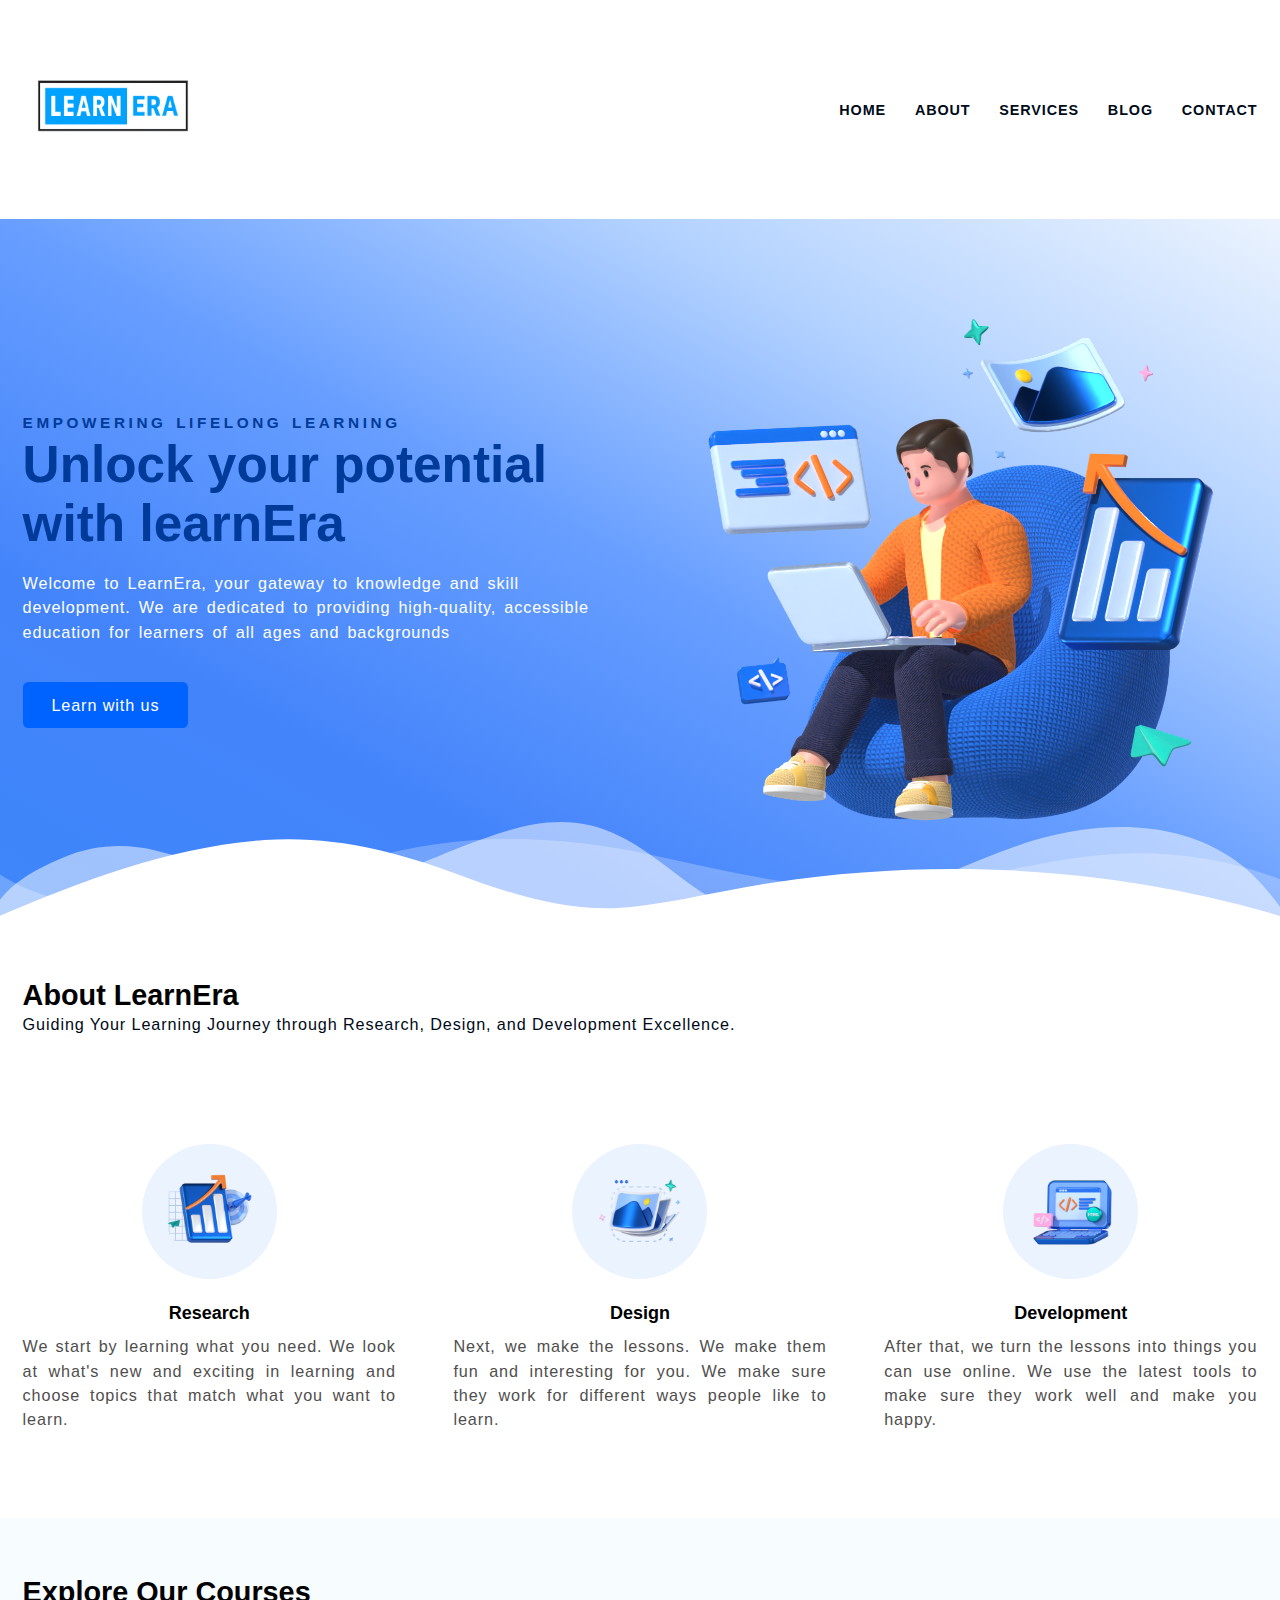
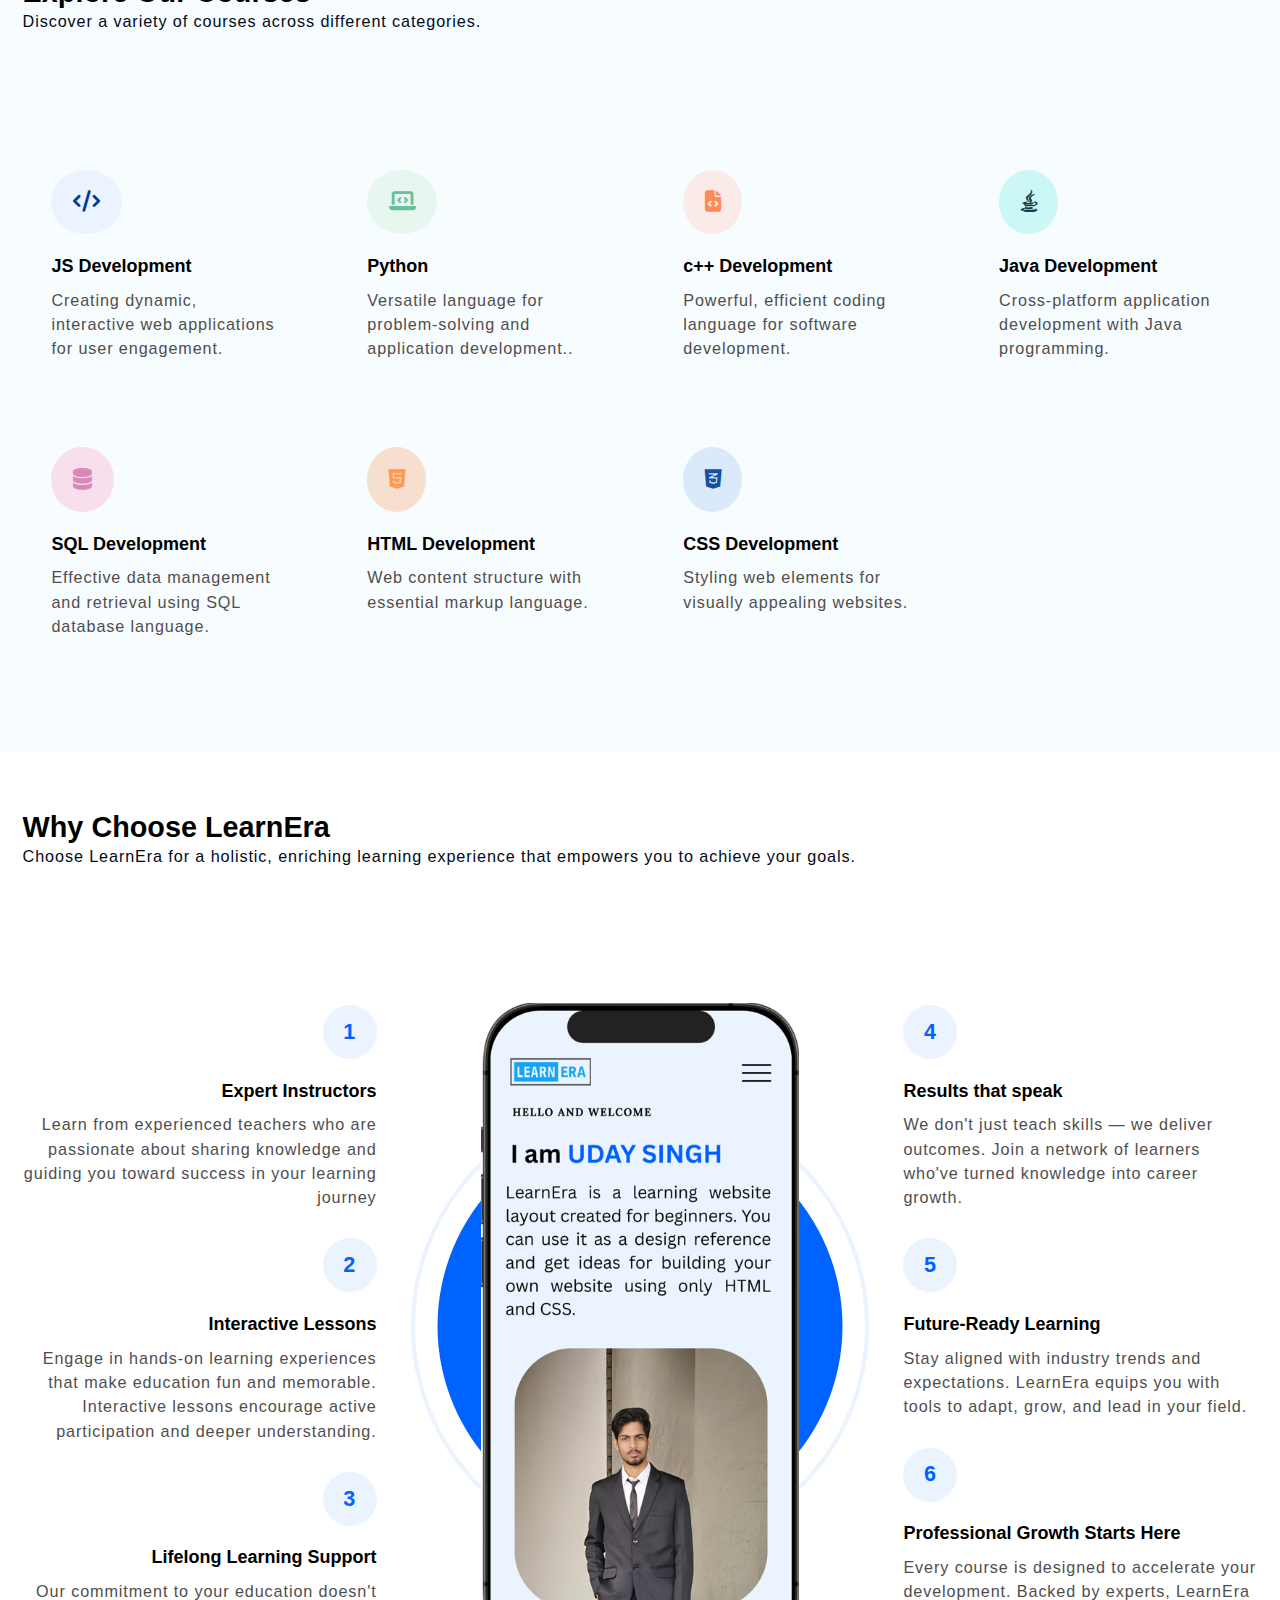
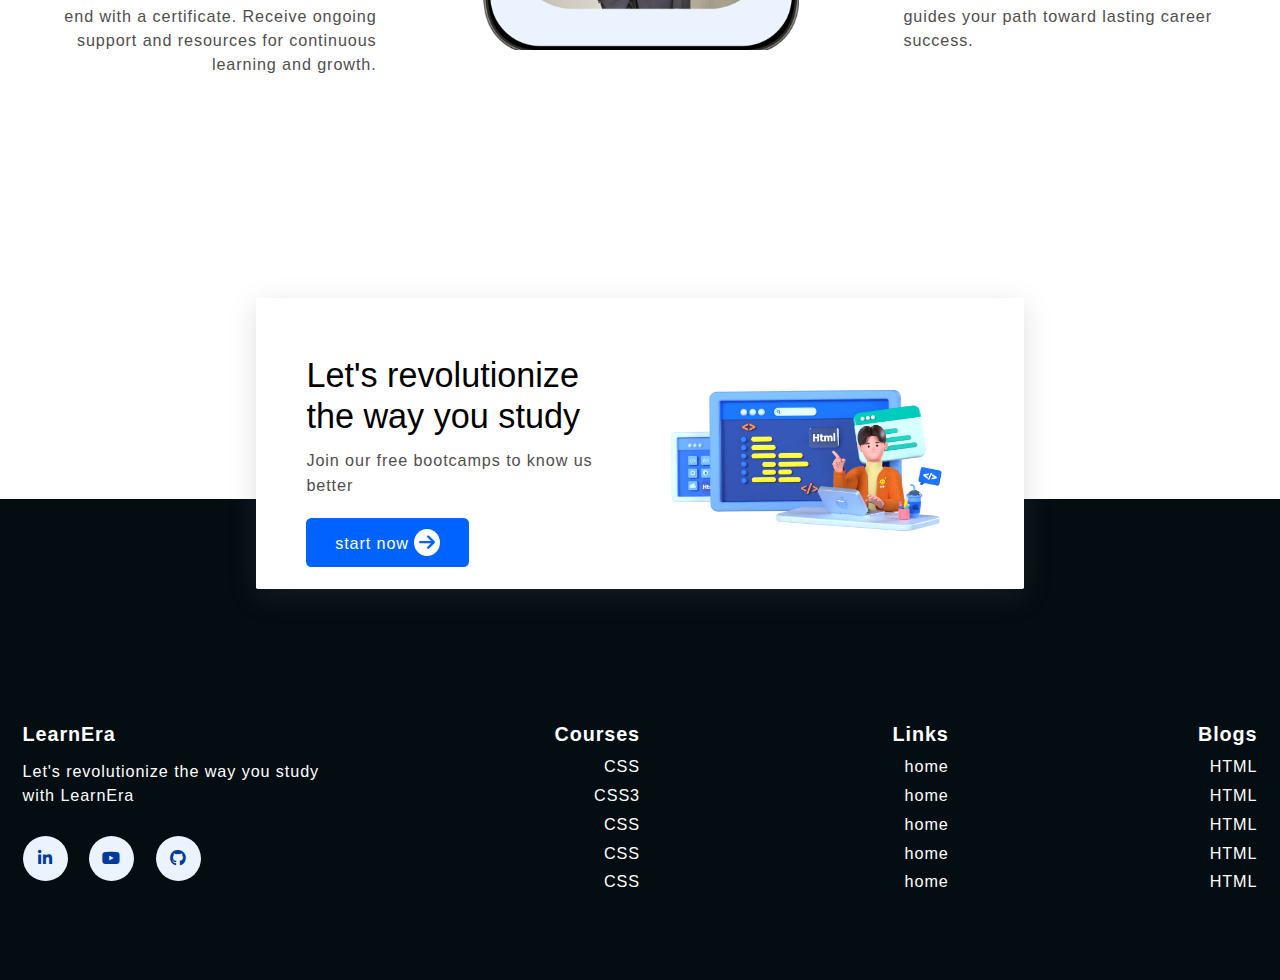
<file: index.html>
<!DOCTYPE html>
<html lang="en">
  <head>
    <meta charset="UTF-8" />
    <meta name="viewport" content="width=device-width, initial-scale=1.0" />
    <title>LearnEra</title>
    <link
      rel="stylesheet"
      href="https://cdnjs.cloudflare.com/ajax/libs/font-awesome/6.7.2/css/all.min.css"
      integrity="sha512-Evv84Mr4kqVGRNSgIGL/F/aIDqQb7xQ2vcrdIwxfjThSH8CSR7PBEakCr51Ck+w+/U6swU2Im1vVX0SVk9ABhg=="
      crossorigin="anonymous"
      referrerpolicy="no-referrer"
    />
    <link rel="stylesheet" href="css/style.css" />
  </head>
  <body>
    <!--====== nav section start ======-->

    <header class="section-navbar">
      <div class="container">
        <div class="navbar-brand">
          <!-- <a href="index.html">Learn Era</a> -->
          <a href="index.html"
            ><img src="media/learneralogo.png" alt="learneralogo"
          /></a>
        </div>

        <nav class="navbar">
          <ul>
            <li class="nav-item">
              <a href="index.html" class="nav-link">home</a>
            </li>
            <li class="nav-item">
              <a href="about.html" class="nav-link">about </a>
            </li>
            <li class="nav-item">
              <a href="service.html" class="nav-link">services </a>
            </li>
            <li class="nav-item">
              <a href="blog.html" class="nav-link">blog </a>
            </li>
            <li class="nav-item">
              <a href="contact.html" class="nav-link">contact </a>
            </li>
          </ul>
        </nav>
      </div>
    </header>
    <!--====== nav section end ======-->

    <!--====== hero section start ======-->

    <main>
      <div class="section-hero">
        <div class="container grid grid-two--cols">
          <div class="section-hero--content">
            <div class="hero-subheading">EMPOWERING LIFELONG LEARNING</div>
            <h1 class="hero-heading">Unlock your potential with learnEra</h1>
            <p class="hero-para">
              Welcome to LearnEra, your gateway to knowledge and skill
              development. We are dedicated to providing high-quality,
              accessible education for learners of all ages and backgrounds
            </p>
            <div class="hero-btn">
              <a href="service.html" class="btn btn-white">Learn with us</a>
            </div>
          </div>
          <div class="section-hero--image">
            <figure>
              <img
                src="media/main-hero.png"
                alt="a 3d character doing work like coding"
              />
            </figure>
          </div>
        </div>
      </div>
      <div class="custom-shape-divider-bottom-1752162874">
        <svg
          data-name="Layer 1"
          xmlns="http://www.w3.org/2000/svg"
          viewBox="0 0 1200 120"
          preserveAspectRatio="none"
        >
          <path
            d="M0,0V46.29c47.79,22.2,103.59,32.17,158,28,70.36-5.37,136.33-33.31,206.8-37.5C438.64,32.43,512.34,53.67,583,72.05c69.27,18,138.3,24.88,209.4,13.08,36.15-6,69.85-17.84,104.45-29.34C989.49,25,1113-14.29,1200,52.47V0Z"
            opacity=".25"
            class="shape-fill"
          ></path>
          <path
            d="M0,0V15.81C13,36.92,27.64,56.86,47.69,72.05,99.41,111.27,165,111,224.58,91.58c31.15-10.15,60.09-26.07,89.67-39.8,40.92-19,84.73-46,130.83-49.67,36.26-2.85,70.9,9.42,98.6,31.56,31.77,25.39,62.32,62,103.63,73,40.44,10.79,81.35-6.69,119.13-24.28s75.16-39,116.92-43.05c59.73-5.85,113.28,22.88,168.9,38.84,30.2,8.66,59,6.17,87.09-7.5,22.43-10.89,48-26.93,60.65-49.24V0Z"
            opacity=".5"
            class="shape-fill"
          ></path>
          <path
            d="M0,0V5.63C149.93,59,314.09,71.32,475.83,42.57c43-7.64,84.23-20.12,127.61-26.46,59-8.63,112.48,12.24,165.56,35.4C827.93,77.22,886,95.24,951.2,90c86.53-7,172.46-45.71,248.8-84.81V0Z"
            class="shape-fill"
          ></path>
        </svg>
      </div>
    </main>

    <!--====== hero section end ======-->

    <!--====== about section start ======-->

    <section class="section-about">
      <div class="container">
        <h2 class="section-common-heading">About LearnEra</h2>
        <p class="section-common-subheading">
          Guiding Your Learning Journey through Research, Design, and
          Development Excellence.
        </p>
      </div>

      <div class="container grid grid-three--cols">
        <div class="about-div">
          <div class="icon">
            <img src="media/research.png" alt="learnEra research team" />
          </div>
          <h3 class="section-common--title">Research</h3>
          <p>
            We start by learning what you need. We look at what's new and
            exciting in learning and choose topics that match what you want to
            learn.
          </p>
        </div>
        <div class="about-div">
          <div class="icon">
            <img src="media/design.png" alt="learnEra design team" />
          </div>
          <h3 class="section-common--title">Design</h3>
          <p>
            Next, we make the lessons. We make them fun and interesting for you.
            We make sure they work for different ways people like to learn.
          </p>
        </div>
        <div class="about-div">
          <div class="icon">
            <img src="media/Coding.png" alt="learnEra coding team" />
          </div>
          <h3 class="section-common--title">Development</h3>
          <p>
            After that, we turn the lessons into things you can use online. We
            use the latest tools to make sure they work well and make you happy.
          </p>
        </div>
      </div>
    </section>

    <!--====== about section end ======-->

    <!--====== course section ======-->

    <section class="section-course">
      <div class="container">
        <h2 class="section-common-heading">Explore Our Courses</h2>
        <p class="section-common-subheading">
          Discover a variety of courses across different categories.
        </p>
      </div>
      <div class="container grid grid-four--cols">
        <div class="course-div">
          <div class="icon">
            <i class="fa-solid fa-code"></i>
          </div>
          <h3 class="section-common--title">JS Development</h3>
          <p>
            Creating dynamic, interactive web applications for user engagement.
          </p>
        </div>
        <div class="course-div">
          <div class="icon">
            <i class="fa-solid fa-laptop-code fa-solid"></i>
          </div>
          <h3 class="section-common--title">Python</h3>
          <p>
            Versatile language for problem-solving and application development..
          </p>
        </div>
        <div class="course-div">
          <div class="icon">
            <i class="fa-solid fa-file-code"></i>
          </div>
          <h3 class="section-common--title">c++ Development</h3>
          <p>Powerful, efficient coding language for software development.</p>
        </div>
        <div class="course-div">
          <div class="icon">
            <i class="fa-brands fa-java fa-solid"></i>
          </div>
          <h3 class="section-common--title">Java Development</h3>
          <p>Cross-platform application development with Java programming.</p>
        </div>
        <div class="course-div">
          <div class="icon">
            <i class="fa-solid fa-database"></i>
          </div>
          <h3 class="section-common--title">SQL Development</h3>
          <p>
            Effective data management and retrieval using SQL database language.
          </p>
        </div>
        <div class="course-div">
          <div class="icon">
            <i class="fa-brands fa-html5 fa-solid"></i>
          </div>
          <h3 class="section-common--title">HTML Development</h3>
          <p>Web content structure with essential markup language.</p>
        </div>
        <div class="course-div">
          <div class="icon">
            <i class="fa-brands fa-css3-alt fa-solid"></i>
          </div>
          <h3 class="section-common--title">CSS Development</h3>
          <p>Styling web elements for visually appealing websites.</p>
        </div>
      </div>
    </section>

    <!--====== course section end ======-->

    <!--====== Why choose section ======-->

    <section class="section-why--choose">
      <div class="container">
        <h2 class="section-common-heading">Why Choose LearnEra</h2>
        <p class="section-common-subheading">
          Choose LearnEra for a holistic, enriching learning experience that
          empowers you to achieve your goals.
        </p>
      </div>
      <div class="container grid grid-three--cols">
        <div class="choose-left--div text-align--right">
          <div class="why-choose--div">
            <p class="common-text--highlight">1</p>
            <h3 class="section-common--title">Expert Instructors</h3>
            <p>
              Learn from experienced teachers who are passionate about sharing
              knowledge and guiding you toward success in your learning journey
            </p>
          </div>
          <div class="why-choose--div">
            <p class="common-text--highlight">2</p>
            <h3 class="section-common--title">Interactive Lessons</h3>
            <p>
              Engage in hands-on learning experiences that make education fun
              and memorable. Interactive lessons encourage active participation
              and deeper understanding.
            </p>
          </div>
          <div class="why-choose--div">
            <p class="common-text--highlight">3</p>
            <h3 class="section-common--title">Lifelong Learning Support</h3>
            <p>
              Our commitment to your education doesn't end with a certificate.
              Receive ongoing support and resources for continuous learning and
              growth.
            </p>
          </div>
        </div>
        <!-- center image -->
        <div class="choose-center--div">
          <figure>
            <img src="media/phnayout.png" alt="Uday offical website" />
          </figure>
        </div>
        <!-- right cols -->
        <div class="choose-right--div text-align--left">
          <div class="why-choose--div">
            <p class="common-text--highlight">4</p>
            <h3 class="section-common--title">Results that speak</h3>
            <p>
              We don't just teach skills — we deliver outcomes. Join a network
              of learners who've turned knowledge into career growth.
            </p>
          </div>
          <div class="why-choose--div">
            <p class="common-text--highlight">5</p>
            <h3 class="section-common--title">Future-Ready Learning</h3>
            <p>
              Stay aligned with industry trends and expectations. LearnEra
              equips you with tools to adapt, grow, and lead in your field.
            </p>
          </div>
          <div class="why-choose--div">
            <p class="common-text--highlight">6</p>
            <h3 class="section-common--title">
              Professional Growth Starts Here
            </h3>
            <p>
              Every course is designed to accelerate your development. Backed by
              experts, LearnEra guides your path toward lasting career success.
            </p>
          </div>
        </div>
      </div>
    </section>

    <!--====== Why choose section end ======-->

    <!--====== home contact section ======-->

    <div class="section-contact--homepage" id="section-contact-homepage">
      <div class="container grid grid-two--cols">
        <div class="contact-content">
          <h2 class="contact-title">Let's revolutionize the way you study</h2>
          <p>Join our free bootcamps to know us better</p>
          <div class="btn">
            <a href="contact.html">
              start now <i class="fa-solid fa-arrow-right"></i
            ></a>
          </div>
        </div>
        <div class="contact-image">
          <img src="media/main.png" alt="a guy doing coding" />
        </div>
      </div>
    </div>
    <!--====== home contact section end ======-->

    <!--====== footer section ======-->
    <footer>
      <div class="container grid grid-four--cols">
        <div class="footer-1--div">
          <div class="logo-brand">
            <a href="" class="footer-subheading">LearnEra</a>
          </div>
          <p>Let's revolutionize the way you study with LearnEra</p>

          <div class="social-footer--icons">
            <a
              href="https://www.linkedin.com/in/uday-singh-01b15a321/"
              target="_blank"
            >
              <i class="fa-brands fa-linkedin-in"></i>
            </a>
            <a href="https://www.youtube.com/@UdaySingh-v7v" target="_blank">
              <i class="fa-brands fa-youtube"></i>
            </a>
            <a href="https://github.com/udaysingh07707" target="_blank">
              <i class="fa-brands fa-github"></i>
            </a>
          </div>
        </div>
        <div class="fotter-2--div">
          <p class="footer-subheading">Courses</p>
          <ul>
            <li><a href="index.html">CSS</a></li>
            <li><a href="index.html">CSS3</a></li>
            <li><a href="index.html">CSS</a></li>
            <li><a href="index.html">CSS</a></li>
            <li><a href="index.html">CSS</a></li>
          </ul>
        </div>
        <div class="fotter-3--div">
          <p class="footer-subheading">Links</p>
          <ul>
            <li><a href="index.html">home</a></li>
            <li><a href="index.html">home</a></li>
            <li><a href="index.html">home</a></li>
            <li><a href="index.html">home</a></li>
            <li><a href="index.html">home</a></li>
          </ul>
        </div>
        <div class="fotter-4--div">
          <p class="footer-subheading">Blogs</p>
          <ul>
            <li><a href="index.html">HTML</a></li>
            <li><a href="index.html">HTML</a></li>
            <li><a href="index.html">HTML</a></li>
            <li><a href="index.html">HTML</a></li>
            <li><a href="index.html">HTML</a></li>
          </ul>
        </div>
      </div>
    </footer>
    <!--====== footer section end ======-->
  </body>
</html>
</file>
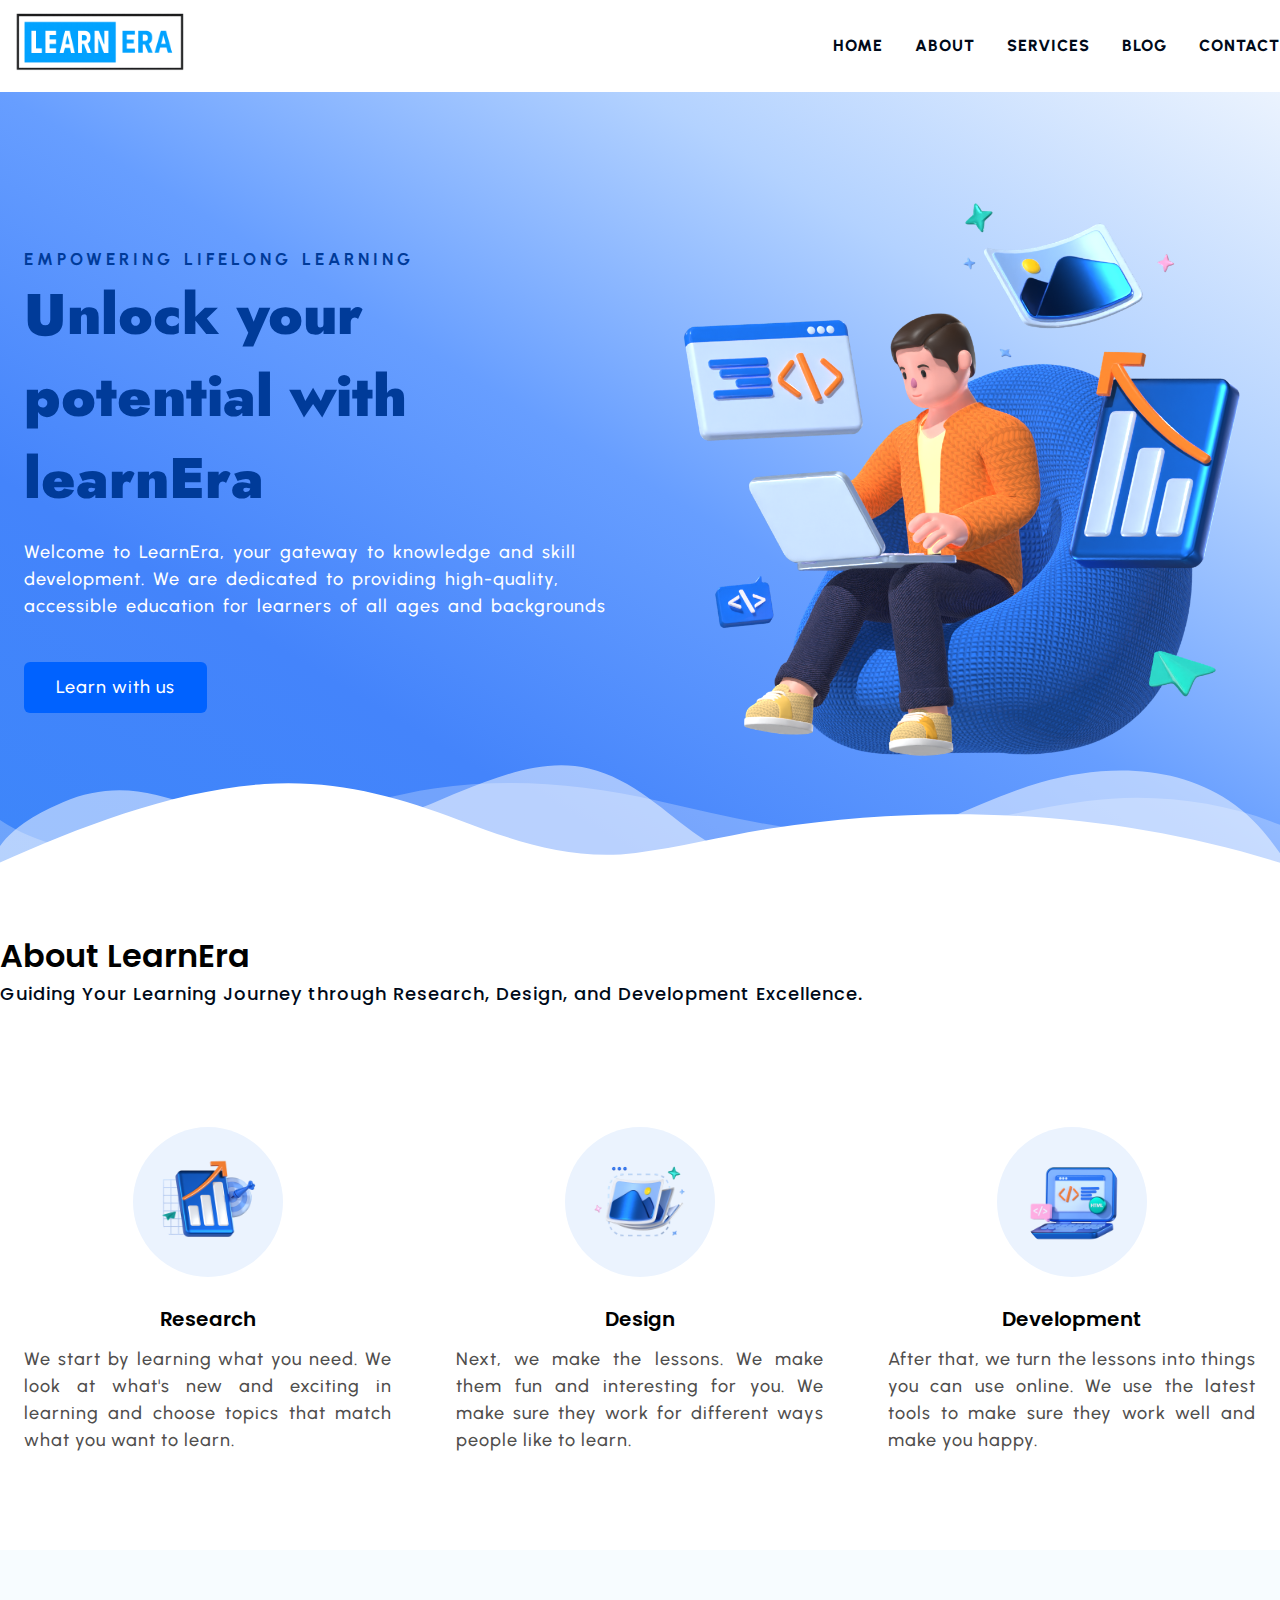
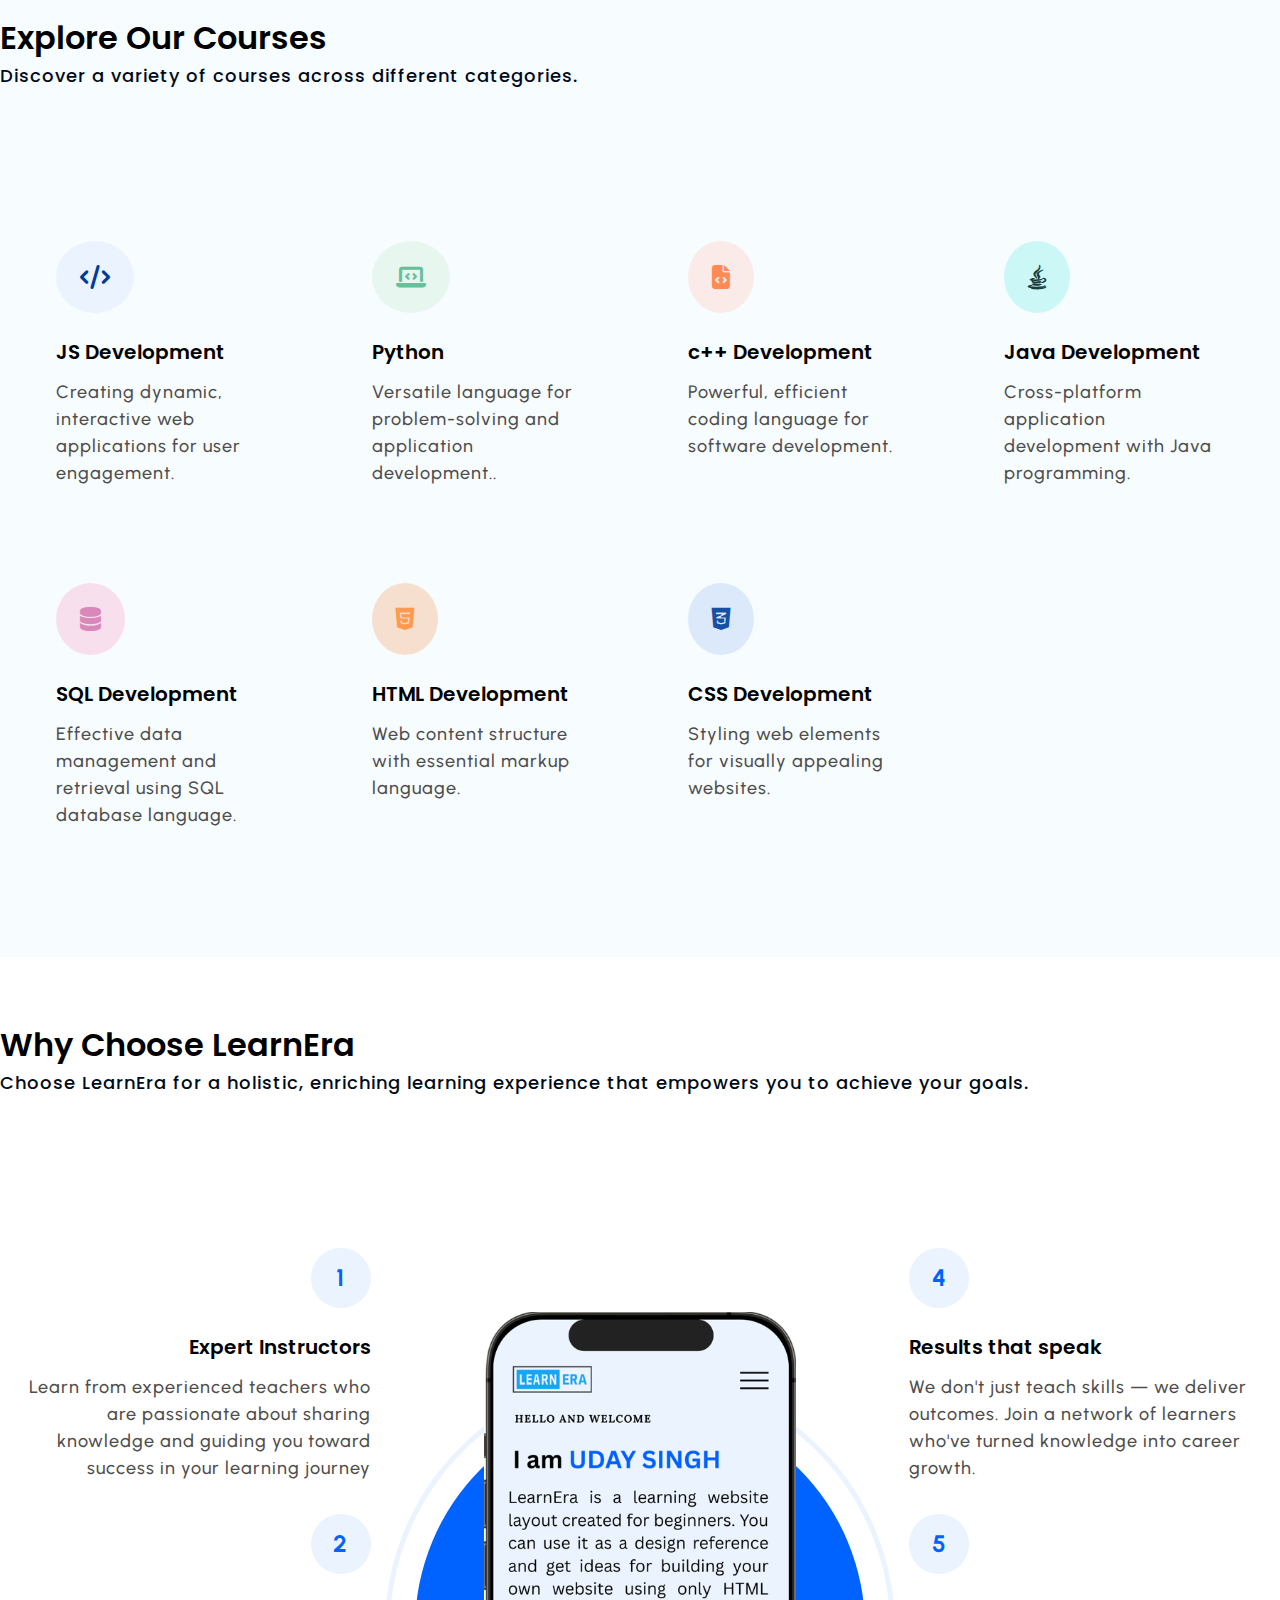
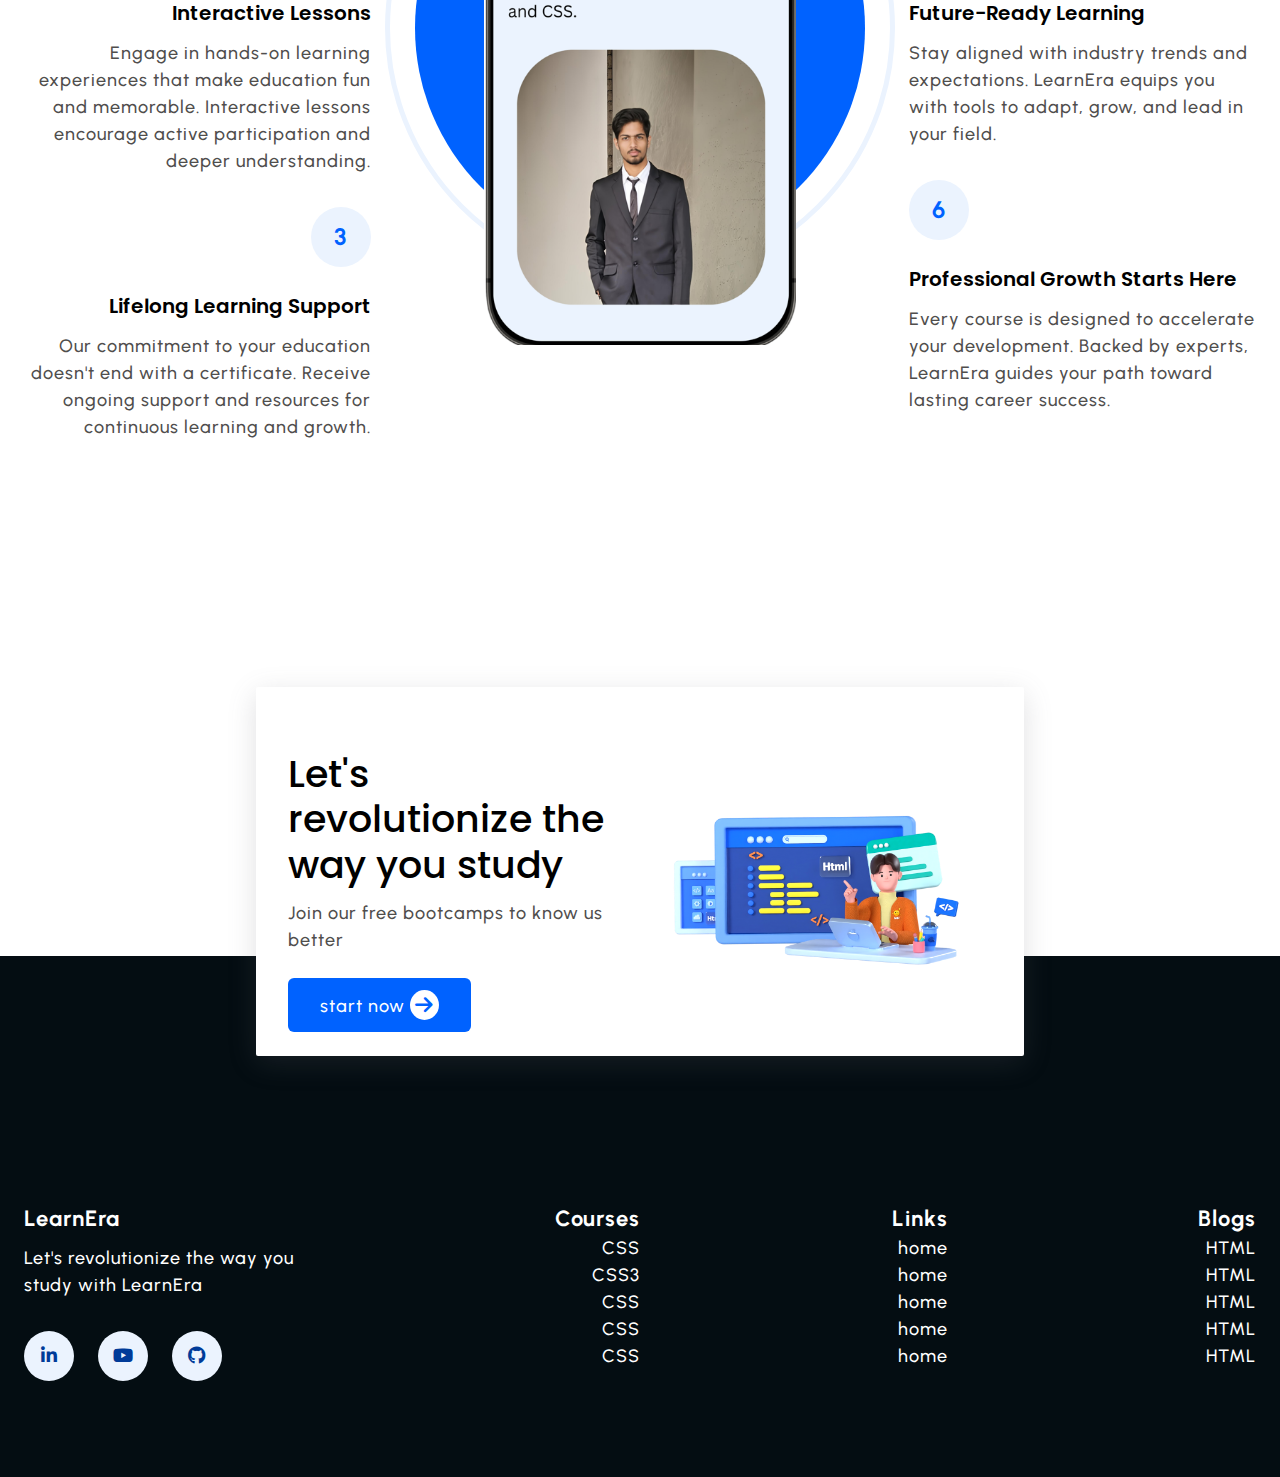
<file: code/html/index.html>
<!DOCTYPE html>
<html lang="en">
  <head>
    <meta charset="UTF-8" />
    <meta name="viewport" content="width=device-width, initial-scale=1.0" />
    <title>LearnEra</title>
    <link
      rel="stylesheet"
      href="https://cdnjs.cloudflare.com/ajax/libs/font-awesome/6.7.2/css/all.min.css"
      integrity="sha512-Evv84Mr4kqVGRNSgIGL/F/aIDqQb7xQ2vcrdIwxfjThSH8CSR7PBEakCr51Ck+w+/U6swU2Im1vVX0SVk9ABhg=="
      crossorigin="anonymous"
      referrerpolicy="no-referrer"
    />
    <link rel="stylesheet" href="../css/style.css" />
  </head>
  <body>
    <!--====== nav section start ======-->

    <header class="section-navbar">
      <div class="container">
        <div class="navbar-brand">
          <!-- <a href="index.html">Learn Era</a> -->
          <a href="index.html"
            ><img src="../../media/learneralogo.png" alt="learneralogo"
          /></a>
        </div>

        <nav class="navbar">
          <ul>
            <li class="nav-item">
              <a href="index.html" class="nav-link">home</a>
            </li>
            <li class="nav-item">
              <a href="about.html" class="nav-link">about </a>
            </li>
            <li class="nav-item">
              <a href="service.html" class="nav-link">services </a>
            </li>
            <li class="nav-item">
              <a href="blog.html" class="nav-link">blog </a>
            </li>
            <li class="nav-item">
              <a href="contact.html" class="nav-link">contact </a>
            </li>
          </ul>
        </nav>
      </div>
    </header>
    <!--====== nav section end ======-->

    <!--====== hero section start ======-->

    <main>
      <div class="section-hero">
        <div class="container grid grid-two--cols">
          <div class="section-hero--content">
            <div class="hero-subheading">EMPOWERING LIFELONG LEARNING</div>
            <h1 class="hero-heading">Unlock your potential with learnEra</h1>
            <p class="hero-para">
              Welcome to LearnEra, your gateway to knowledge and skill
              development. We are dedicated to providing high-quality,
              accessible education for learners of all ages and backgrounds
            </p>
            <div class="hero-btn">
              <a href="service.html" class="btn btn-white">Learn with us</a>
            </div>
          </div>
          <div class="section-hero--image">
            <figure>
              <img
                src="../../media/main-hero.png"
                alt="a 3d character doing work like coding"
              />
            </figure>
          </div>
        </div>
      </div>
      <div class="custom-shape-divider-bottom-1752162874">
        <svg
          data-name="Layer 1"
          xmlns="http://www.w3.org/2000/svg"
          viewBox="0 0 1200 120"
          preserveAspectRatio="none"
        >
          <path
            d="M0,0V46.29c47.79,22.2,103.59,32.17,158,28,70.36-5.37,136.33-33.31,206.8-37.5C438.64,32.43,512.34,53.67,583,72.05c69.27,18,138.3,24.88,209.4,13.08,36.15-6,69.85-17.84,104.45-29.34C989.49,25,1113-14.29,1200,52.47V0Z"
            opacity=".25"
            class="shape-fill"
          ></path>
          <path
            d="M0,0V15.81C13,36.92,27.64,56.86,47.69,72.05,99.41,111.27,165,111,224.58,91.58c31.15-10.15,60.09-26.07,89.67-39.8,40.92-19,84.73-46,130.83-49.67,36.26-2.85,70.9,9.42,98.6,31.56,31.77,25.39,62.32,62,103.63,73,40.44,10.79,81.35-6.69,119.13-24.28s75.16-39,116.92-43.05c59.73-5.85,113.28,22.88,168.9,38.84,30.2,8.66,59,6.17,87.09-7.5,22.43-10.89,48-26.93,60.65-49.24V0Z"
            opacity=".5"
            class="shape-fill"
          ></path>
          <path
            d="M0,0V5.63C149.93,59,314.09,71.32,475.83,42.57c43-7.64,84.23-20.12,127.61-26.46,59-8.63,112.48,12.24,165.56,35.4C827.93,77.22,886,95.24,951.2,90c86.53-7,172.46-45.71,248.8-84.81V0Z"
            class="shape-fill"
          ></path>
        </svg>
      </div>
    </main>

    <!--====== hero section end ======-->

    <!--====== about section start ======-->

    <section class="section-about">
      <div class="container">
        <h2 class="section-common-heading">About LearnEra</h2>
        <p class="section-common-subheading">
          Guiding Your Learning Journey through Research, Design, and
          Development Excellence.
        </p>
      </div>

      <div class="container grid grid-three--cols">
        <div class="about-div">
          <div class="icon">
            <img src="../../media/research.png" alt="learnEra research team" />
          </div>
          <h3 class="section-common--title">Research</h3>
          <p>
            We start by learning what you need. We look at what's new and
            exciting in learning and choose topics that match what you want to
            learn.
          </p>
        </div>
        <div class="about-div">
          <div class="icon">
            <img src="../../media/design.png" alt="learnEra design team" />
          </div>
          <h3 class="section-common--title">Design</h3>
          <p>
            Next, we make the lessons. We make them fun and interesting for you.
            We make sure they work for different ways people like to learn.
          </p>
        </div>
        <div class="about-div">
          <div class="icon">
            <img src="../../media/Coding.png" alt="learnEra coding team" />
          </div>
          <h3 class="section-common--title">Development</h3>
          <p>
            After that, we turn the lessons into things you can use online. We
            use the latest tools to make sure they work well and make you happy.
          </p>
        </div>
      </div>
    </section>

    <!--====== about section end ======-->

    <!--====== course section ======-->

    <section class="section-course">
      <div class="container">
        <h2 class="section-common-heading">Explore Our Courses</h2>
        <p class="section-common-subheading">
          Discover a variety of courses across different categories.
        </p>
      </div>
      <div class="container grid grid-four--cols">
        <div class="course-div">
          <div class="icon">
            <i class="fa-solid fa-code"></i>
          </div>
          <h3 class="section-common--title">JS Development</h3>
          <p>
            Creating dynamic, interactive web applications for user engagement.
          </p>
        </div>
        <div class="course-div">
          <div class="icon">
            <i class="fa-solid fa-laptop-code fa-solid"></i>
          </div>
          <h3 class="section-common--title">Python</h3>
          <p>
            Versatile language for problem-solving and application development..
          </p>
        </div>
        <div class="course-div">
          <div class="icon">
            <i class="fa-solid fa-file-code"></i>
          </div>
          <h3 class="section-common--title">c++ Development</h3>
          <p>Powerful, efficient coding language for software development.</p>
        </div>
        <div class="course-div">
          <div class="icon">
            <i class="fa-brands fa-java fa-solid"></i>
          </div>
          <h3 class="section-common--title">Java Development</h3>
          <p>Cross-platform application development with Java programming.</p>
        </div>
        <div class="course-div">
          <div class="icon">
            <i class="fa-solid fa-database"></i>
          </div>
          <h3 class="section-common--title">SQL Development</h3>
          <p>
            Effective data management and retrieval using SQL database language.
          </p>
        </div>
        <div class="course-div">
          <div class="icon">
            <i class="fa-brands fa-html5 fa-solid"></i>
          </div>
          <h3 class="section-common--title">HTML Development</h3>
          <p>Web content structure with essential markup language.</p>
        </div>
        <div class="course-div">
          <div class="icon">
            <i class="fa-brands fa-css3-alt fa-solid"></i>
          </div>
          <h3 class="section-common--title">CSS Development</h3>
          <p>Styling web elements for visually appealing websites.</p>
        </div>
      </div>
    </section>

    <!--====== course section end ======-->

    <!--====== Why choose section ======-->

    <section class="section-why--choose">
      <div class="container">
        <h2 class="section-common-heading">Why Choose LearnEra</h2>
        <p class="section-common-subheading">
          Choose LearnEra for a holistic, enriching learning experience that
          empowers you to achieve your goals.
        </p>
      </div>
      <div class="container grid grid-three--cols">
        <div class="choose-left--div text-align--right">
          <div class="why-choose--div">
            <p class="common-text--highlight">1</p>
            <h3 class="section-common--title">Expert Instructors</h3>
            <p>
              Learn from experienced teachers who are passionate about sharing
              knowledge and guiding you toward success in your learning journey
            </p>
          </div>
          <div class="why-choose--div">
            <p class="common-text--highlight">2</p>
            <h3 class="section-common--title">Interactive Lessons</h3>
            <p>
              Engage in hands-on learning experiences that make education fun
              and memorable. Interactive lessons encourage active participation
              and deeper understanding.
            </p>
          </div>
          <div class="why-choose--div">
            <p class="common-text--highlight">3</p>
            <h3 class="section-common--title">Lifelong Learning Support</h3>
            <p>
              Our commitment to your education doesn't end with a certificate.
              Receive ongoing support and resources for continuous learning and
              growth.
            </p>
          </div>
        </div>
        <!-- center image -->
        <div class="choose-center--div">
          <figure>
            <img src="../../media/phnayout.png" alt="Uday offical website" />
          </figure>
        </div>
        <!-- right cols -->
        <div class="choose-right--div text-align--left">
          <div class="why-choose--div">
            <p class="common-text--highlight">4</p>
            <h3 class="section-common--title">Results that speak</h3>
            <p>
              We don't just teach skills — we deliver outcomes. Join a network
              of learners who've turned knowledge into career growth.
            </p>
          </div>
          <div class="why-choose--div">
            <p class="common-text--highlight">5</p>
            <h3 class="section-common--title">Future-Ready Learning</h3>
            <p>
              Stay aligned with industry trends and expectations. LearnEra
              equips you with tools to adapt, grow, and lead in your field.
            </p>
          </div>
          <div class="why-choose--div">
            <p class="common-text--highlight">6</p>
            <h3 class="section-common--title">
              Professional Growth Starts Here
            </h3>
            <p>
              Every course is designed to accelerate your development. Backed by
              experts, LearnEra guides your path toward lasting career success.
            </p>
          </div>
        </div>
      </div>
    </section>

    <!--====== Why choose section end ======-->

    <!--====== home contact section ======-->

    <div class="section-contact--homepage" id="section-contact-homepage">
      <div class="container grid grid-two--cols">
        <div class="contact-content">
          <h2 class="contact-title">Let's revolutionize the way you study</h2>
          <p>Join our free bootcamps to know us better</p>
          <div class="btn">
            <a href="contact.html">
              start now <i class="fa-solid fa-arrow-right"></i
            ></a>
          </div>
        </div>
        <div class="contact-image">
          <img src="../../media/main.png" alt="a guy doing coding" />
        </div>
      </div>
    </div>
    <!--====== home contact section end ======-->

    <!--====== footer section ======-->
    <footer>
      <div class="container grid grid-four--cols">
        <div class="footer-1--div">
          <div class="logo-brand">
            <a href="" class="footer-subheading">LearnEra</a>
          </div>
          <p>Let's revolutionize the way you study with LearnEra</p>

          <div class="social-footer--icons">
            <a
              href="https://www.linkedin.com/in/uday-singh-01b15a321/"
              target="_blank"
            >
              <i class="fa-brands fa-linkedin-in"></i>
            </a>
            <a href="https://www.youtube.com/@UdaySingh-v7v" target="_blank">
              <i class="fa-brands fa-youtube"></i>
            </a>
            <a href="https://github.com/udaysingh07707" target="_blank">
              <i class="fa-brands fa-github"></i>
            </a>
          </div>
        </div>
        <div class="fotter-2--div">
          <p class="footer-subheading">Courses</p>
          <ul>
            <li><a href="index.html">CSS</a></li>
            <li><a href="index.html">CSS3</a></li>
            <li><a href="index.html">CSS</a></li>
            <li><a href="index.html">CSS</a></li>
            <li><a href="index.html">CSS</a></li>
          </ul>
        </div>
        <div class="fotter-3--div">
          <p class="footer-subheading">Links</p>
          <ul>
            <li><a href="index.html">home</a></li>
            <li><a href="index.html">home</a></li>
            <li><a href="index.html">home</a></li>
            <li><a href="index.html">home</a></li>
            <li><a href="index.html">home</a></li>
          </ul>
        </div>
        <div class="fotter-4--div">
          <p class="footer-subheading">Blogs</p>
          <ul>
            <li><a href="index.html">HTML</a></li>
            <li><a href="index.html">HTML</a></li>
            <li><a href="index.html">HTML</a></li>
            <li><a href="index.html">HTML</a></li>
            <li><a href="index.html">HTML</a></li>
          </ul>
        </div>
      </div>
    </footer>
    <!--====== footer section end ======-->
  </body>
</html>
</file>
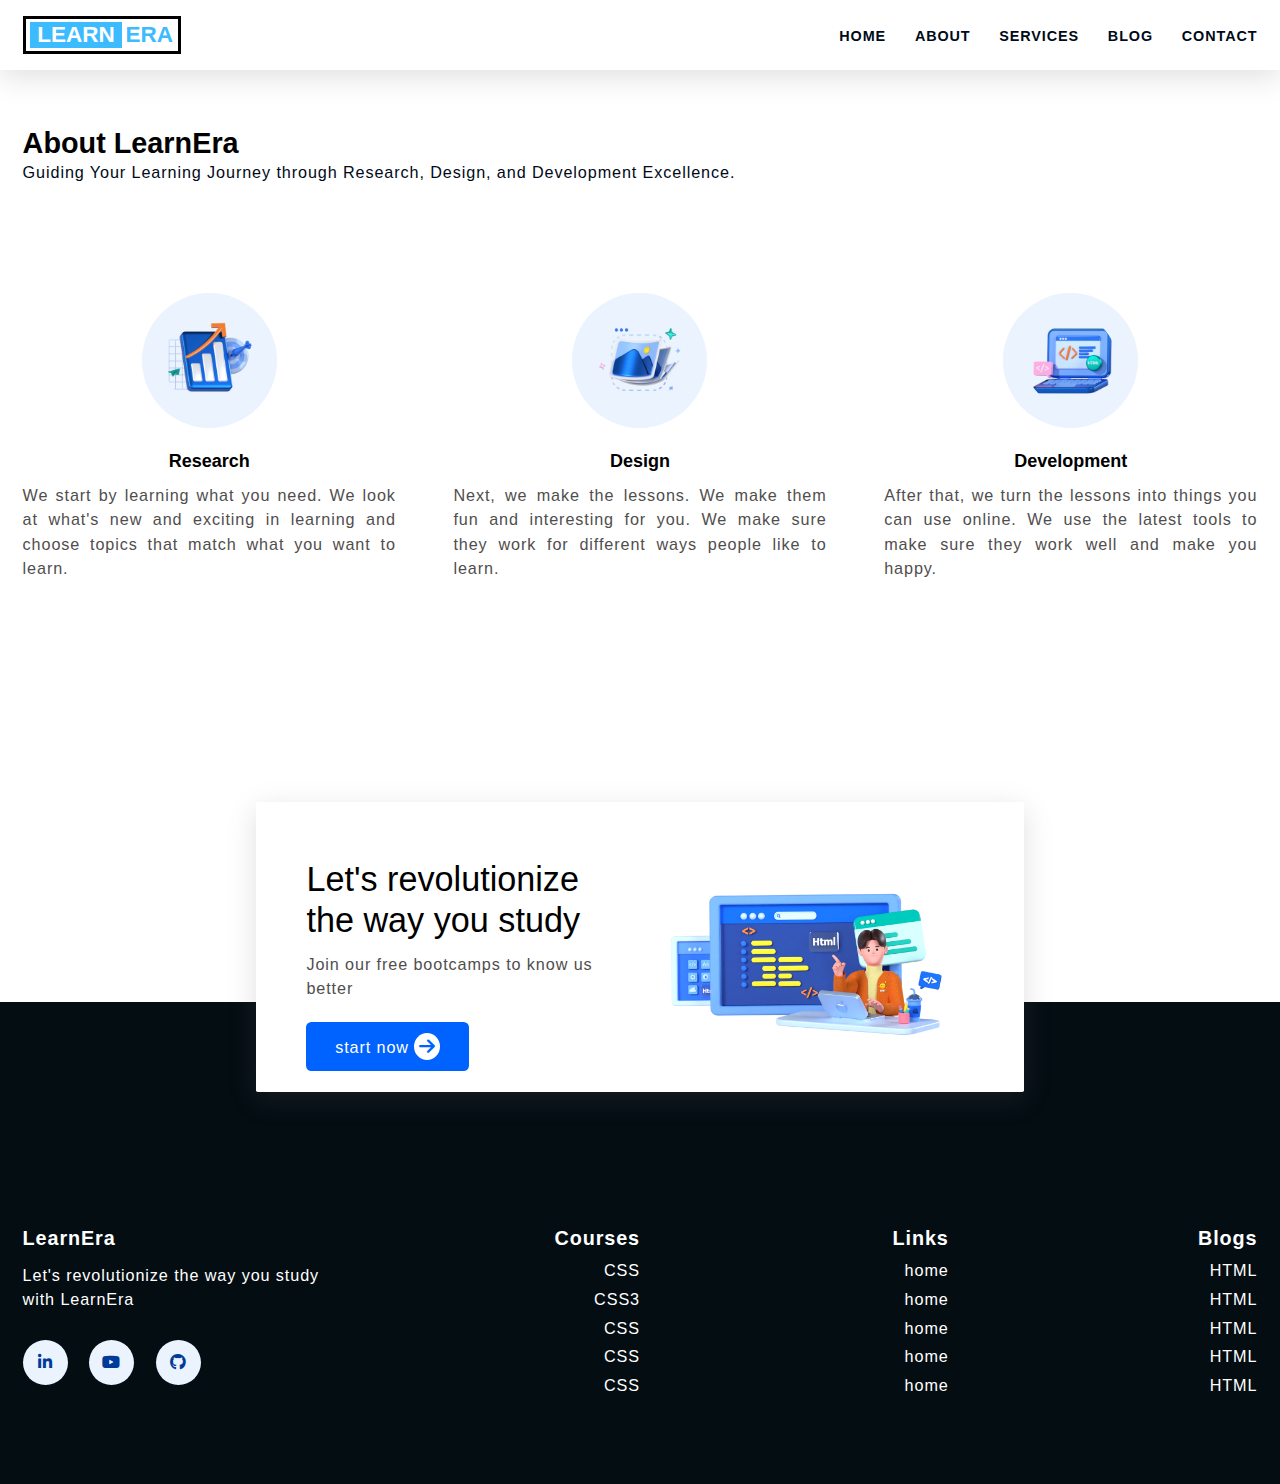
<file: about.html>
<!DOCTYPE html>
<html lang="en">
  <head>
    <meta charset="UTF-8" />
    <meta name="viewport" content="width=device-width, initial-scale=1.0" />
    <title>LearnEra</title>
    <link
      rel="stylesheet"
      href="https://cdnjs.cloudflare.com/ajax/libs/font-awesome/6.7.2/css/all.min.css"
      integrity="sha512-Evv84Mr4kqVGRNSgIGL/F/aIDqQb7xQ2vcrdIwxfjThSH8CSR7PBEakCr51Ck+w+/U6swU2Im1vVX0SVk9ABhg=="
      crossorigin="anonymous"
      referrerpolicy="no-referrer"
    />
    <link rel="stylesheet" href="css/style.css" />
  </head>
  <body>
    <!--====== nav section start ======-->

    <header class="section-navbar">
      <div class="container">
        <div class="logo-box">
          <div class="text-highlight">LEARN</div>
          <div class="text">ERA</div>
        </div>

        <nav class="navbar">
          <ul>
            <li class="nav-item">
              <a href="index.html" class="nav-link">home</a>
            </li>
            <li class="nav-item">
              <a href="about.html" class="nav-link">about </a>
            </li>
            <li class="nav-item">
              <a href="service.html" class="nav-link">services </a>
            </li>
            <li class="nav-item">
              <a href="blog.html" class="nav-link">blog </a>
            </li>
            <li class="nav-item">
              <a href="contact.html" class="nav-link">contact </a>
            </li>
          </ul>
        </nav>
      </div>
    </header>
    <!--====== nav section end ======-->

    <!--====== about section start ======-->

    <section class="section-about">
      <div class="container">
        <h2 class="section-common-heading">About LearnEra</h2>
        <p class="section-common-subheading">
          Guiding Your Learning Journey through Research, Design, and
          Development Excellence.
        </p>
      </div>

      <div class="container grid grid-three--cols">
        <div class="about-div">
          <div class="icon">
            <img src="media/research.png" alt="learnEra research team" />
          </div>
          <h3 class="section-common--title">Research</h3>
          <p>
            We start by learning what you need. We look at what's new and
            exciting in learning and choose topics that match what you want to
            learn.
          </p>
        </div>
        <div class="about-div">
          <div class="icon">
            <img src="media/design.png" alt="learnEra design team" />
          </div>
          <h3 class="section-common--title">Design</h3>
          <p>
            Next, we make the lessons. We make them fun and interesting for you.
            We make sure they work for different ways people like to learn.
          </p>
        </div>
        <div class="about-div">
          <div class="icon">
            <img src="media/Coding.png" alt="learnEra coding team" />
          </div>
          <h3 class="section-common--title">Development</h3>
          <p>
            After that, we turn the lessons into things you can use online. We
            use the latest tools to make sure they work well and make you happy.
          </p>
        </div>
      </div>
    </section>

    <!--====== about section end ======-->

    <!--====== home contact section ======-->

    <div class="section-contact--homepage" id="section-contact-homepage">
      <div class="container grid grid-two--cols">
        <div class="contact-content">
          <h2 class="contact-title">Let's revolutionize the way you study</h2>
          <p>Join our free bootcamps to know us better</p>
          <div class="btn">
            <a href="contact.html">
              start now <i class="fa-solid fa-arrow-right"></i
            ></a>
          </div>
        </div>
        <div class="contact-image">
          <img src="media/main.png" alt="a guy doing coding" />
        </div>
      </div>
    </div>
    <!--====== home contact section end ======-->

    <!--====== footer section ======-->
    <footer>
      <div class="container grid grid-four--cols">
        <div class="footer-1--div">
          <div class="logo-brand">
            <a href="" class="footer-subheading">LearnEra</a>
          </div>
          <p>Let's revolutionize the way you study with LearnEra</p>

          <div class="social-footer--icons">
            <a
              href="https://www.linkedin.com/in/uday-singh-01b15a321/"
              target="_blank"
            >
              <i class="fa-brands fa-linkedin-in"></i>
            </a>
            <a href="https://www.youtube.com/@UdaySingh-v7v" target="_blank">
              <i class="fa-brands fa-youtube"></i>
            </a>
            <a href="https://github.com/udaysingh07707" target="_blank">
              <i class="fa-brands fa-github"></i>
            </a>
          </div>
        </div>
        <div class="fotter-2--div">
          <p class="footer-subheading">Courses</p>
          <ul>
            <li><a href="indx.html">CSS</a></li>
            <li><a href="indx.html">CSS3</a></li>
            <li><a href="indx.html">CSS</a></li>
            <li><a href="indx.html">CSS</a></li>
            <li><a href="indx.html">CSS</a></li>
          </ul>
        </div>
        <div class="fotter-3--div">
          <p class="footer-subheading">Links</p>
          <ul>
            <li><a href="indx.html">home</a></li>
            <li><a href="indx.html">home</a></li>
            <li><a href="indx.html">home</a></li>
            <li><a href="indx.html">home</a></li>
            <li><a href="indx.html">home</a></li>
          </ul>
        </div>
        <div class="fotter-4--div">
          <p class="footer-subheading">Blogs</p>
          <ul>
            <li><a href="index.html">HTML</a></li>
            <li><a href="index.html">HTML</a></li>
            <li><a href="index.html">HTML</a></li>
            <li><a href="index.html">HTML</a></li>
            <li><a href="index.html">HTML</a></li>
          </ul>
        </div>
      </div>
    </footer>
    <!--====== footer section end ======-->
  </body>
</html>
</file>
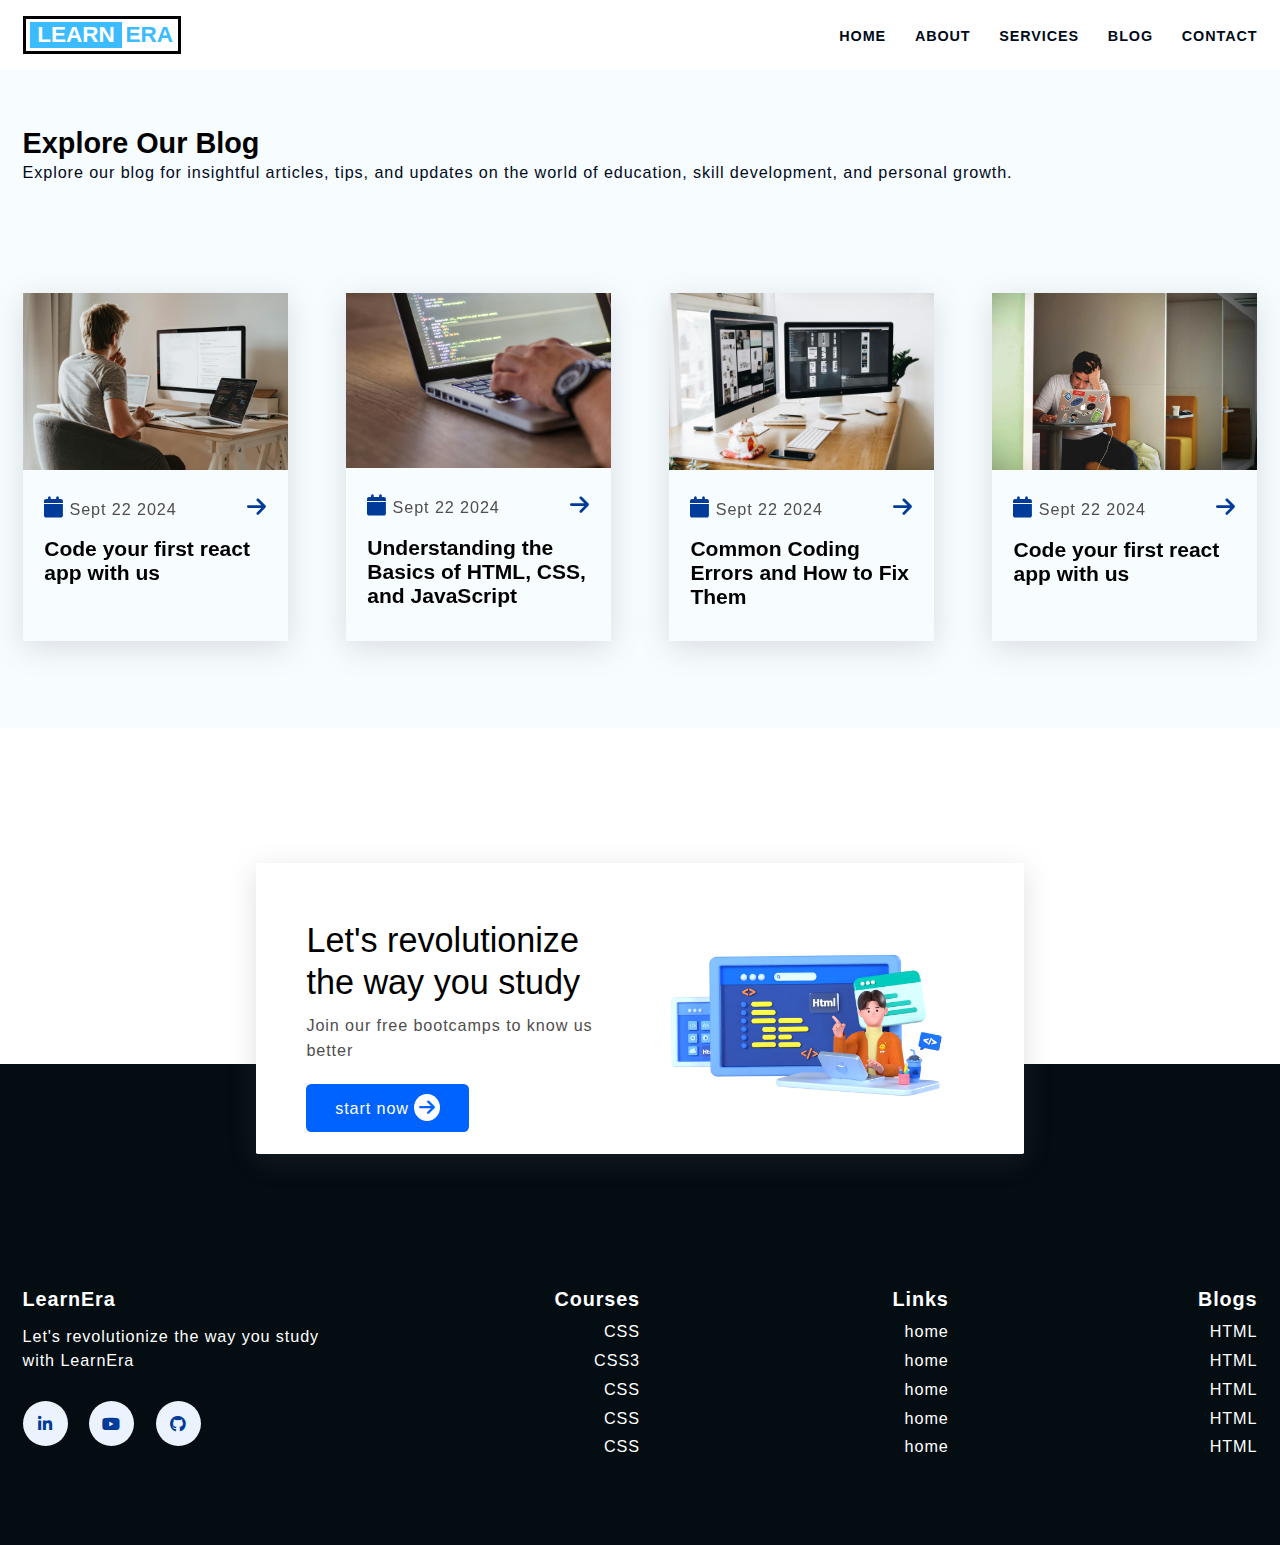
<file: blog.html>
<!DOCTYPE html>
<html lang="en">
  <head>
    <meta charset="UTF-8" />
    <meta name="viewport" content="width=device-width, initial-scale=1.0" />
    <title>Blog</title>
    <link
      rel="stylesheet"
      href="https://cdnjs.cloudflare.com/ajax/libs/font-awesome/6.7.2/css/all.min.css"
      integrity="sha512-Evv84Mr4kqVGRNSgIGL/F/aIDqQb7xQ2vcrdIwxfjThSH8CSR7PBEakCr51Ck+w+/U6swU2Im1vVX0SVk9ABhg=="
      crossorigin="anonymous"
      referrerpolicy="no-referrer"
    />
    <link rel="stylesheet" href="css/style.css" />
     <link rel="stylesheet" href="https://unpkg.com/aos@next/dist/aos.css" />
     <link rel="icon" type="image/png" href="media/favicon.png">
  </head>
  <body>
    <script src="https://unpkg.com/aos@next/dist/aos.js"></script>
    <script>
      AOS.init();
    </script>
    <!--====== nav section start ======-->

    <header class="section-navbar">
      <div class="container">
        <div class="logo-box">
          <div class="text-highlight">LEARN</div>
          <div class="text">ERA</div>
        </div>

        <nav class="navbar">
          <ul>
            <li class="nav-item">
              <a href="index.html" class="nav-link">home</a>
            </li>
            <li class="nav-item">
              <a href="about.html" class="nav-link">about </a>
            </li>
            <li class="nav-item">
              <a href="service.html" class="nav-link">services </a>
            </li>
            <li class="nav-item">
              <a href="blog.html" class="nav-link">blog </a>
            </li>
            <li class="nav-item">
              <a href="contact.html" class="nav-link">contact </a>
            </li>
          </ul>
        </nav>
      </div>
    </header>
    <!--====== nav section end ======-->

    <!--====== blog section ======-->
    <div class="section-blog">
      <div class="container">
        <h2 class="section-common-heading">Explore Our Blog</h2>
        <p class="section-common-subheading">
          Explore our blog for insightful articles, tips, and updates on the
          world of education, skill development, and personal growth.
        </p>
      </div>
      <div class="container grid grid-four--cols">
        <div class="blog" data-aos="fade-up">
          <figure>
            <img
              src="media/ManSitting.jpg"
              alt="Man Sitting in Front of Three Computers"
            />
          </figure>
          <div class="blog-content">
            <div class="blog-date">
              <p><i class="fa-solid fa-calendar"></i> Sept 22 2024</p>
              <p><i class="fa-solid fa-arrow-right"></i></p>
            </div>
            <div class="section-common--title">
              <h3>Code your first react app with us</h3>
            </div>
          </div>
        </div>
        <div class="blog" data-aos="fade-up" data-aos-delay="200">
          <figure>
            <img src="media/Person-Encoding.jpg" alt="encoding in laptop" />
          </figure>
          <div class="blog-content">
            <div class="blog-date">
              <p><i class="fa-solid fa-calendar"></i> Sept 22 2024</p>
              <p><i class="fa-solid fa-arrow-right"></i></p>
            </div>
            <div class="section-common--title">
              <h3>Understanding the Basics of HTML, CSS, and JavaScript</h3>
            </div>
          </div>
        </div>
        <div class="blog" data-aos="fade-up" data-aos-delay="400">
          <figure>
            <img
              src="media/responsiveweb.jpg"
              alt="Two Imac's With Keyboard and Phones on Desk"
            />
          </figure>
          <div class="blog-content">
            <div class="blog-date">
              <p><i class="fa-solid fa-calendar"></i> Sept 22 2024</p>
              <p><i class="fa-solid fa-arrow-right"></i></p>
            </div>
            <div class="section-common--title">
              <h3>Common Coding Errors and How to Fix Them</h3>
            </div>
          </div>
        </div>
        <div class="blog" data-aos="fade-up" data-aos-delay="600">
          <figure>
            <img
              src="media/usinglaptop.jpg"
              alt="Man in White Shirt Using Macbook Pro"
            />
          </figure>
          <div class="blog-content">
            <div class="blog-date">
              <p><i class="fa-solid fa-calendar"></i> Sept 22 2024</p>
              <p><i class="fa-solid fa-arrow-right"></i></p>
            </div>
            <div class="section-common--title">
              <h3>Code your first react app with us</h3>
            </div>
          </div>
        </div>
      </div>
    </div>

    <!--====== blog section end ======-->

    <!--====== home contact section ======-->

    <div class="section-contact--homepage" id="section-contact-homepage">
      <div class="container grid grid-two--cols">
        <div class="contact-content">
          <h2 class="contact-title">Let's revolutionize the way you study</h2>
          <p>Join our free bootcamps to know us better</p>
          <div class="btn">
            <a href="contact.html">
              start now <i class="fa-solid fa-arrow-right"></i
            ></a>
          </div>
        </div>
        <div class="contact-image">
          <img src="media/main.png" alt="a guy doing coding" />
        </div>
      </div>
    </div>
    <!--====== home contact section end ======-->

    <!--====== footer section ======-->
    <footer>
      <div class="container grid grid-four--cols">
        <div class="footer-1--div">
          <div class="logo-brand">
            <a href="" class="footer-subheading">LearnEra</a>
          </div>
          <p>Let's revolutionize the way you study with LearnEra</p>

          <div class="social-footer--icons">
            <a
              href="https://www.linkedin.com/in/uday-singh-01b15a321/"
              target="_blank"
            >
              <i class="fa-brands fa-linkedin-in"></i>
            </a>
            <a href="https://www.youtube.com/@UdaySingh-v7v" target="_blank">
              <i class="fa-brands fa-youtube"></i>
            </a>
            <a href="https://github.com/udaysingh07707" target="_blank">
              <i class="fa-brands fa-github"></i>
            </a>
          </div>
        </div>
        <div class="fotter-2--div">
          <p class="footer-subheading">Courses</p>
          <ul>
            <li><a href="indx.html">CSS</a></li>
            <li><a href="indx.html">CSS3</a></li>
            <li><a href="indx.html">CSS</a></li>
            <li><a href="indx.html">CSS</a></li>
            <li><a href="indx.html">CSS</a></li>
          </ul>
        </div>
        <div class="fotter-3--div">
          <p class="footer-subheading">Links</p>
          <ul>
            <li><a href="indx.html">home</a></li>
            <li><a href="indx.html">home</a></li>
            <li><a href="indx.html">home</a></li>
            <li><a href="indx.html">home</a></li>
            <li><a href="indx.html">home</a></li>
          </ul>
        </div>
        <div class="fotter-4--div">
          <p class="footer-subheading">Blogs</p>
          <ul>
            <li><a href="index.html">HTML</a></li>
            <li><a href="index.html">HTML</a></li>
            <li><a href="index.html">HTML</a></li>
            <li><a href="index.html">HTML</a></li>
            <li><a href="index.html">HTML</a></li>
          </ul>
        </div>
      </div>
    </footer>
    <!--====== footer section end ======-->
  </body>
</html>
</file>
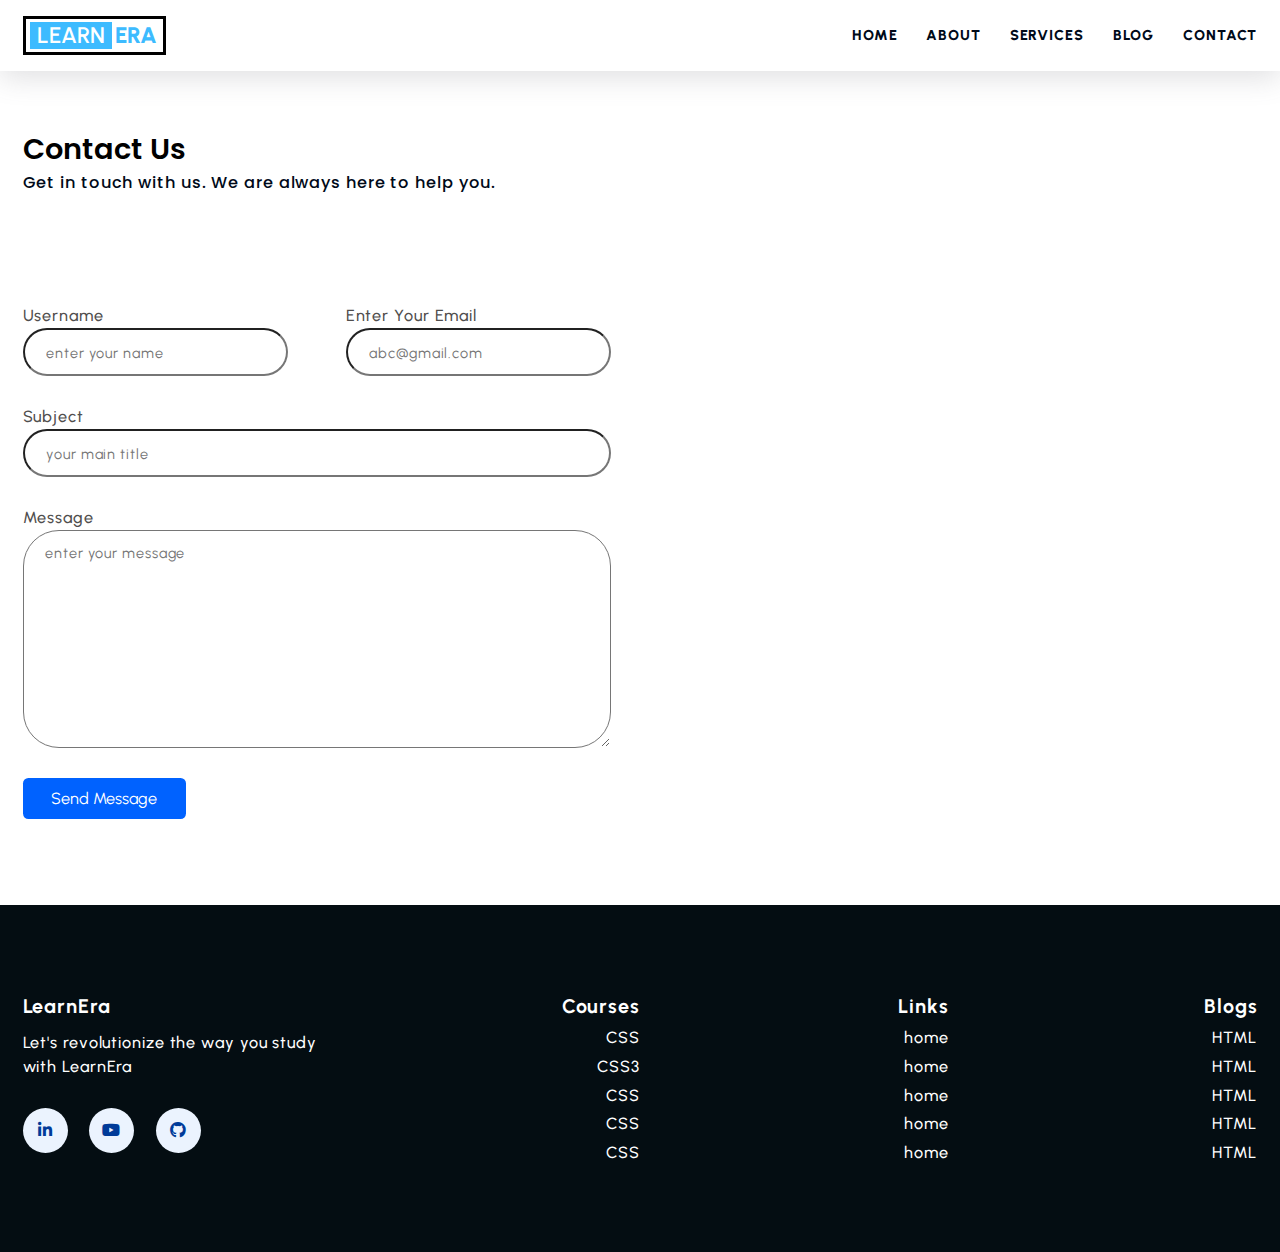
<file: contact.html>
<!DOCTYPE html>
<html lang="en">
  <head>
    <meta charset="UTF-8" />
    <meta name="viewport" content="width=device-width, initial-scale=1.0" />
    <title>Contact</title>
    <link rel="preconnect" href="https://fonts.googleapis.com" />
    <link rel="preconnect" href="https://fonts.gstatic.com" crossorigin />
    <link
      href="https://fonts.googleapis.com/css2?family=Jost:ital,wght@0,100..900;1,100..900&family=Poppins:ital,wght@0,100;0,200;0,300;0,400;0,500;0,600;0,700;0,800;0,900;1,100;1,200;1,300;1,400;1,500;1,600;1,700;1,800;1,900&family=Quicksand:wght@300..700&family=Urbanist:ital,wght@0,100..900;1,100..900&display=swap"
      rel="stylesheet"
    />
    <link
      rel="stylesheet"
      href="https://cdnjs.cloudflare.com/ajax/libs/font-awesome/6.7.2/css/all.min.css"
      integrity="sha512-Evv84Mr4kqVGRNSgIGL/F/aIDqQb7xQ2vcrdIwxfjThSH8CSR7PBEakCr51Ck+w+/U6swU2Im1vVX0SVk9ABhg=="
      crossorigin="anonymous"
      referrerpolicy="no-referrer"
    />
    <link rel="stylesheet" href="css/style.css" />
    <link rel="icon" type="image/png" href="media/favicon.webp" />
    <style>
      footer {
        padding-top: 0;
      }
    </style>
  </head>
  <body>
    <!--====== nav section start ======-->

    <header class="section-navbar">
      <div class="container">
        <div class="logo-box">
          <div class="text-highlight">LEARN</div>
          <div class="text">ERA</div>
        </div>

        <nav class="navbar">
          <ul>
            <li class="nav-item">
              <a href="index.html" class="nav-link">home</a>
            </li>
            <li class="nav-item">
              <a href="about.html" class="nav-link">about </a>
            </li>
            <li class="nav-item">
              <a href="service.html" class="nav-link">services </a>
            </li>
            <li class="nav-item">
              <a href="blog.html" class="nav-link">blog </a>
            </li>
            <li class="nav-item">
              <a href="contact.html" class="nav-link">contact </a>
            </li>
          </ul>
        </nav>
      </div>
    </header>
    <!--====== nav section end ======-->

    <!--====== contact section ======-->

    <div class="section-contact">
      <div class="container">
        <h2 class="section-common-heading">Contact Us</h2>
        <p class="section-common-subheading">
          Get in touch with us. We are always here to help you.
        </p>
      </div>
      <div class="container grid grid-two--cols">
        <div class="contact-content">
          <form action="">
            <div class="grid grid-two--cols mb-3">
              <div>
                <label for="username">username</label>
                <input
                  type="text"
                  id="username"
                  required
                  autocomplete="off"
                  placeholder="enter your name"
                  name="username"
                />
              </div>
              <div>
                <label for="email"> enter your email</label>
                <input
                  type="email"
                  name="email"
                  id="email"
                  required
                  autocomplete="off"
                  placeholder="abc@gmail.com"
                  name="emial"
                />
              </div>
            </div>
            <div class="mb-3">
              <label for="subject">subject</label>
              <input
                type="text"
                name="subject"
                id="subject"
                required
                autocomplete="off"
                placeholder="your main title"
              />
            </div>
            <div class="mb-3">
              <label for="message">message</label>
              <textarea
                name="message"
                id="message"
                placeholder="enter your message"
                cols="30"
                rows="10"
              ></textarea>
            </div>
            <div>
              <button type="submit" class="btn btn-submit">send message</button>
            </div>
          </form>
        </div>
        <div class="contact-map">
          <iframe
            src="https://www.google.com/maps/embed?pb=!1m18!1m12!1m3!1d32874.147335189984!2d75.72589416599702!3d31.250248101657455!2m3!1f0!2f0!3f0!3m2!1i1024!2i768!4f13.1!3m3!1m2!1s0x391a5f5e9c489cf3%3A0x4049a5409d53c300!2sLovely%20Professional%20University!5e0!3m2!1sen!2sin!4v1752482893111!5m2!1sen!2sin"
            width="100%"
            height="500px"
            style="border: 0"
            allowfullscreen=""
            loading="lazy"
            referrerpolicy="no-referrer-when-downgrade"
          ></iframe>
        </div>
      </div>
    </div>
    <!--====== contact section end ======-->

    <!--====== footer section ======-->
    <footer>
      <div class="container grid grid-four--cols">
        <div class="footer-1--div">
          <div class="logo-brand">
            <a href="" class="footer-subheading">LearnEra</a>
          </div>
          <p>Let's revolutionize the way you study with LearnEra</p>

          <div class="social-footer--icons">
            <a
              href="https://www.linkedin.com/in/uday-singh-01b15a321/"
              target="_blank"
            >
              <i class="fa-brands fa-linkedin-in"></i>
            </a>
            <a href="https://www.youtube.com/@UdaySingh-v7v" target="_blank">
              <i class="fa-brands fa-youtube"></i>
            </a>
            <a href="https://github.com/udaysingh07707" target="_blank">
              <i class="fa-brands fa-github"></i>
            </a>
          </div>
        </div>
        <div class="fotter-2--div">
          <p class="footer-subheading">Courses</p>
          <ul>
            <li><a href="indx.html">CSS</a></li>
            <li><a href="indx.html">CSS3</a></li>
            <li><a href="indx.html">CSS</a></li>
            <li><a href="indx.html">CSS</a></li>
            <li><a href="indx.html">CSS</a></li>
          </ul>
        </div>
        <div class="fotter-3--div">
          <p class="footer-subheading">Links</p>
          <ul>
            <li><a href="indx.html">home</a></li>
            <li><a href="indx.html">home</a></li>
            <li><a href="indx.html">home</a></li>
            <li><a href="indx.html">home</a></li>
            <li><a href="indx.html">home</a></li>
          </ul>
        </div>
        <div class="fotter-4--div">
          <p class="footer-subheading">Blogs</p>
          <ul>
            <li><a href="index.html">HTML</a></li>
            <li><a href="index.html">HTML</a></li>
            <li><a href="index.html">HTML</a></li>
            <li><a href="index.html">HTML</a></li>
            <li><a href="index.html">HTML</a></li>
          </ul>
        </div>
      </div>
    </footer>
    <!--====== footer section end ======-->
  </body>
</html>
</file>
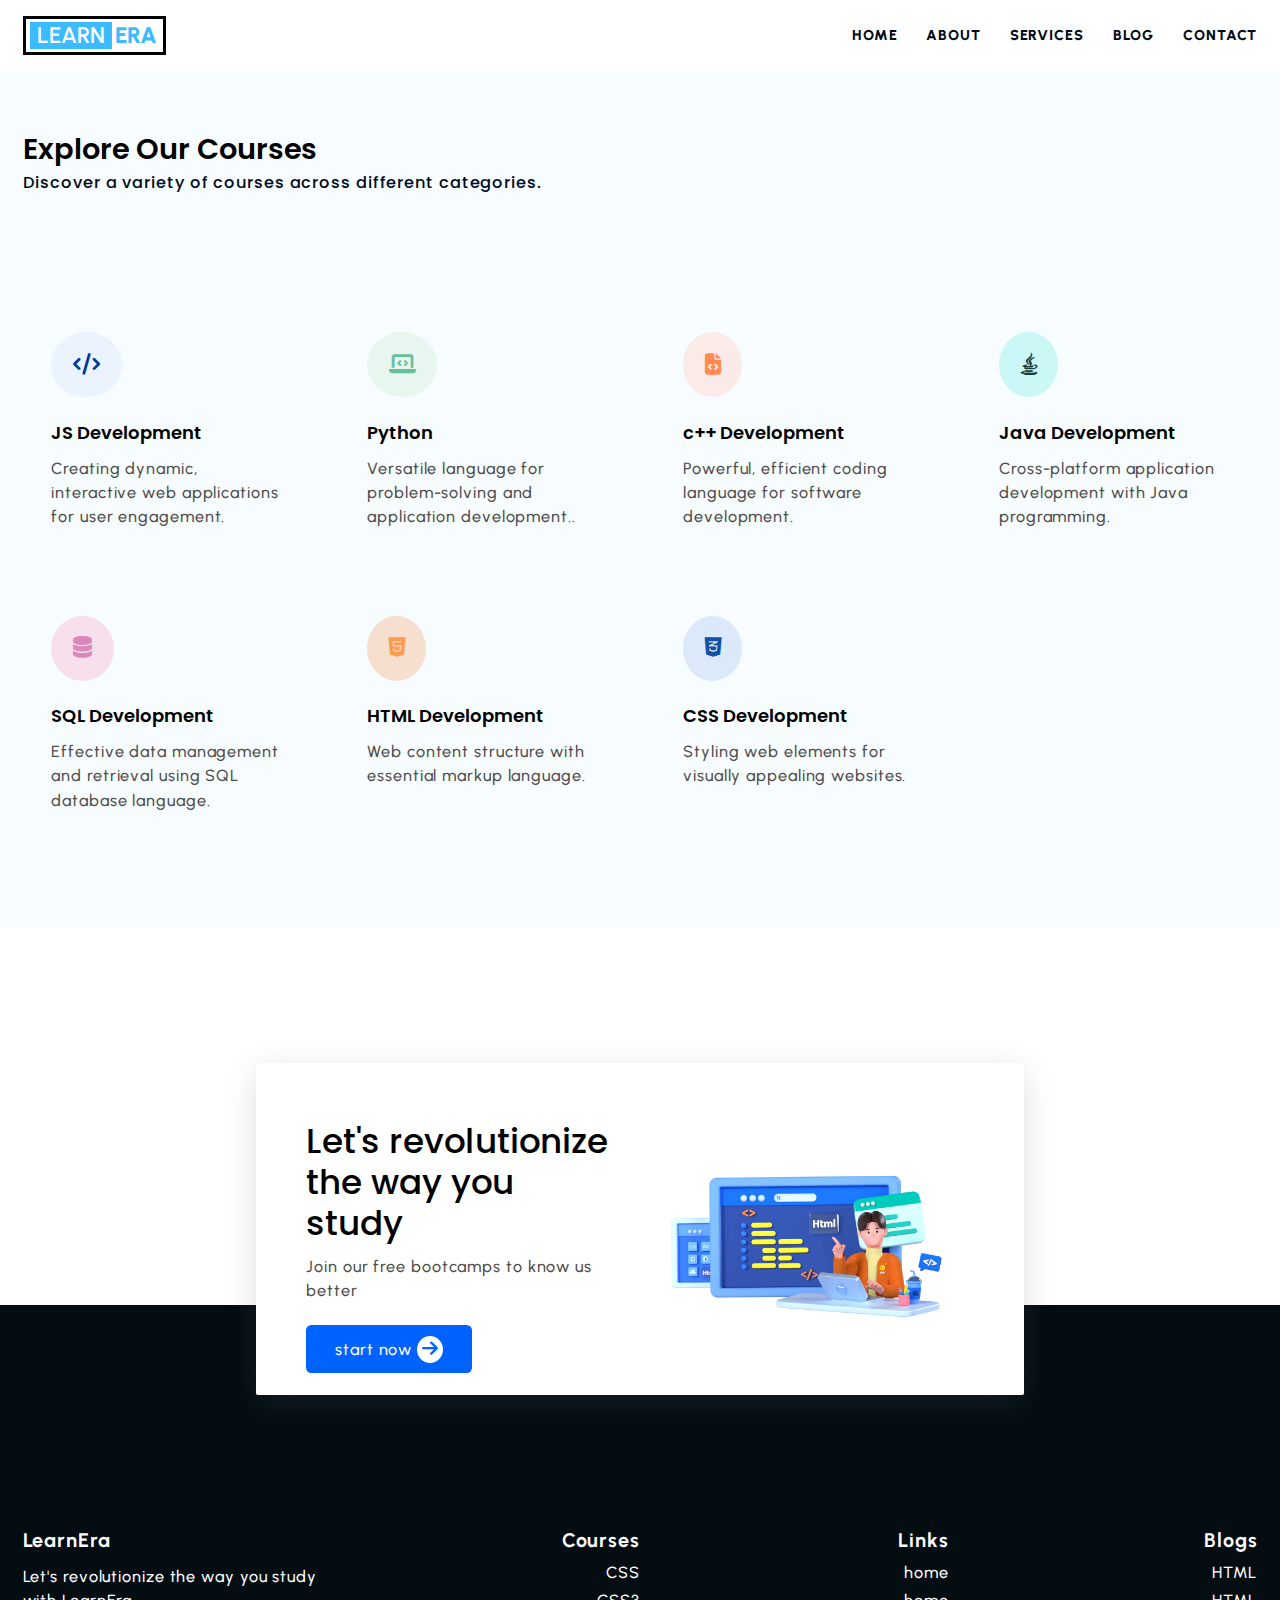
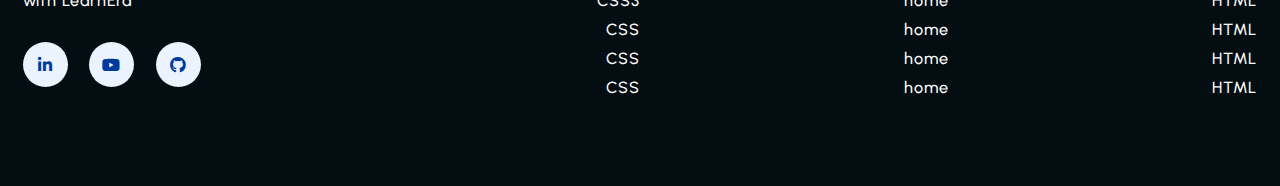
<file: service.html>
<!DOCTYPE html>
<html lang="en">
  <head>
    <meta charset="UTF-8" />
    <meta name="viewport" content="width=device-width, initial-scale=1.0" />
    <title>Services</title>
    <link rel="preconnect" href="https://fonts.googleapis.com" />
    <link rel="preconnect" href="https://fonts.gstatic.com" crossorigin />
    <link
      href="https://fonts.googleapis.com/css2?family=Jost:ital,wght@0,100..900;1,100..900&family=Poppins:ital,wght@0,100;0,200;0,300;0,400;0,500;0,600;0,700;0,800;0,900;1,100;1,200;1,300;1,400;1,500;1,600;1,700;1,800;1,900&family=Quicksand:wght@300..700&family=Urbanist:ital,wght@0,100..900;1,100..900&display=swap"
      rel="stylesheet"
    />
    <link
      rel="stylesheet"
      href="https://cdnjs.cloudflare.com/ajax/libs/font-awesome/6.7.2/css/all.min.css"
      integrity="sha512-Evv84Mr4kqVGRNSgIGL/F/aIDqQb7xQ2vcrdIwxfjThSH8CSR7PBEakCr51Ck+w+/U6swU2Im1vVX0SVk9ABhg=="
      crossorigin="anonymous"
      referrerpolicy="no-referrer"
    />
    <link rel="stylesheet" href="css/style.css" />
    <link rel="icon" type="image/png" href="media/favicon.webp" />
  </head>
  <body>
    <!--====== nav section start ======-->

    <header class="section-navbar">
      <div class="container">
        <div class="logo-box">
          <div class="text-highlight">LEARN</div>
          <div class="text">ERA</div>
        </div>

        <nav class="navbar">
          <ul>
            <li class="nav-item">
              <a href="index.html" class="nav-link">home</a>
            </li>
            <li class="nav-item">
              <a href="about.html" class="nav-link">about </a>
            </li>
            <li class="nav-item">
              <a href="service.html" class="nav-link">services </a>
            </li>
            <li class="nav-item">
              <a href="blog.html" class="nav-link">blog </a>
            </li>
            <li class="nav-item">
              <a href="contact.html" class="nav-link">contact </a>
            </li>
          </ul>
        </nav>
      </div>
    </header>
    <!--====== nav section end ======-->

    <!--====== course section ======-->

    <section class="section-course">
      <div class="container">
        <h2 class="section-common-heading">Explore Our Courses</h2>
        <p class="section-common-subheading">
          Discover a variety of courses across different categories.
        </p>
      </div>
      <div class="container grid grid-four--cols">
        <div class="course-div">
          <div class="icon">
            <i class="fa-solid fa-code"></i>
          </div>
          <h3 class="section-common--title">JS Development</h3>
          <p>
            Creating dynamic, interactive web applications for user engagement.
          </p>
        </div>
        <div class="course-div">
          <div class="icon">
            <i class="fa-solid fa-laptop-code fa-solid"></i>
          </div>
          <h3 class="section-common--title">Python</h3>
          <p>
            Versatile language for problem-solving and application development..
          </p>
        </div>
        <div class="course-div">
          <div class="icon">
            <i class="fa-solid fa-file-code"></i>
          </div>
          <h3 class="section-common--title">c++ Development</h3>
          <p>Powerful, efficient coding language for software development.</p>
        </div>
        <div class="course-div">
          <div class="icon">
            <i class="fa-brands fa-java fa-solid"></i>
          </div>
          <h3 class="section-common--title">Java Development</h3>
          <p>Cross-platform application development with Java programming.</p>
        </div>
        <div class="course-div">
          <div class="icon">
            <i class="fa-solid fa-database"></i>
          </div>
          <h3 class="section-common--title">SQL Development</h3>
          <p>
            Effective data management and retrieval using SQL database language.
          </p>
        </div>
        <div class="course-div">
          <div class="icon">
            <i class="fa-brands fa-html5 fa-solid"></i>
          </div>
          <h3 class="section-common--title">HTML Development</h3>
          <p>Web content structure with essential markup language.</p>
        </div>
        <div class="course-div">
          <div class="icon">
            <i class="fa-brands fa-css3-alt fa-solid"></i>
          </div>
          <h3 class="section-common--title">CSS Development</h3>
          <p>Styling web elements for visually appealing websites.</p>
        </div>
      </div>
    </section>

    <!--====== course section end ======-->

    <!--====== home contact section ======-->

    <div class="section-contact--homepage" id="section-contact-homepage">
      <div class="container grid grid-two--cols">
        <div class="contact-content">
          <h2 class="contact-title">Let's revolutionize the way you study</h2>
          <p>Join our free bootcamps to know us better</p>
          <div class="btn">
            <a href="contact.html">
              start now <i class="fa-solid fa-arrow-right"></i
            ></a>
          </div>
        </div>
        <div class="contact-image">
          <img src="media/main.webp" alt="a guy doing coding" />
        </div>
      </div>
    </div>
    <!--====== home contact section end ======-->

    <!--====== footer section ======-->
    <footer>
      <div class="container grid grid-four--cols">
        <div class="footer-1--div">
          <div class="logo-brand">
            <a href="" class="footer-subheading">LearnEra</a>
          </div>
          <p>Let's revolutionize the way you study with LearnEra</p>

          <div class="social-footer--icons">
            <a
              href="https://www.linkedin.com/in/uday-singh-01b15a321/"
              target="_blank"
            >
              <i class="fa-brands fa-linkedin-in"></i>
            </a>
            <a href="https://www.youtube.com/@UdaySingh-v7v" target="_blank">
              <i class="fa-brands fa-youtube"></i>
            </a>
            <a href="https://github.com/udaysingh07707" target="_blank">
              <i class="fa-brands fa-github"></i>
            </a>
          </div>
        </div>
        <div class="fotter-2--div">
          <p class="footer-subheading">Courses</p>
          <ul>
            <li><a href="indx.html">CSS</a></li>
            <li><a href="indx.html">CSS3</a></li>
            <li><a href="indx.html">CSS</a></li>
            <li><a href="indx.html">CSS</a></li>
            <li><a href="indx.html">CSS</a></li>
          </ul>
        </div>
        <div class="fotter-3--div">
          <p class="footer-subheading">Links</p>
          <ul>
            <li><a href="indx.html">home</a></li>
            <li><a href="indx.html">home</a></li>
            <li><a href="indx.html">home</a></li>
            <li><a href="indx.html">home</a></li>
            <li><a href="indx.html">home</a></li>
          </ul>
        </div>
        <div class="fotter-4--div">
          <p class="footer-subheading">Blogs</p>
          <ul>
            <li><a href="index.html">HTML</a></li>
            <li><a href="index.html">HTML</a></li>
            <li><a href="index.html">HTML</a></li>
            <li><a href="index.html">HTML</a></li>
            <li><a href="index.html">HTML</a></li>
          </ul>
        </div>
      </div>
    </footer>
    <!--====== footer section end ======-->
  </body>
</html>
</file>
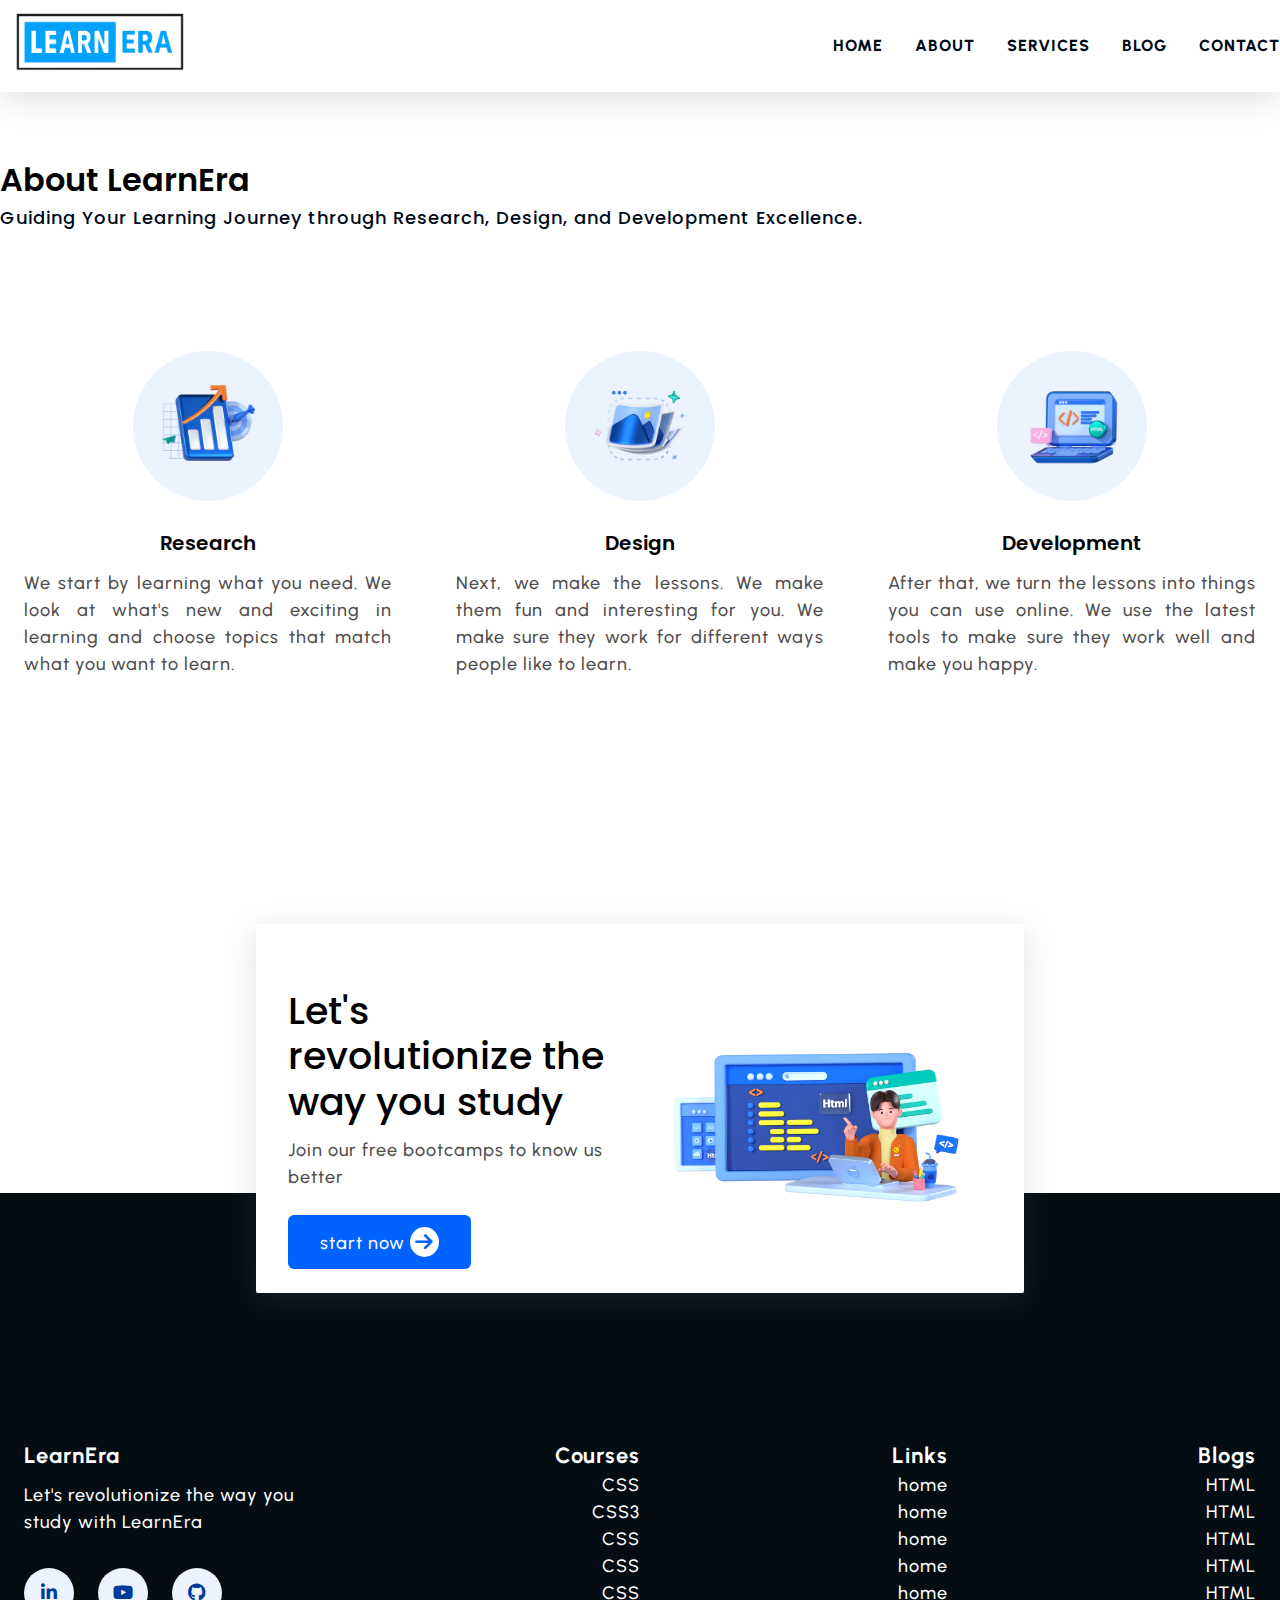
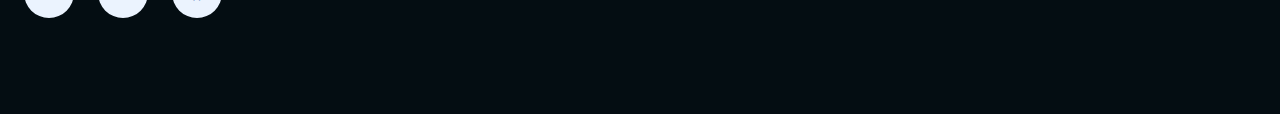
<file: code/html/about.html>
<!DOCTYPE html>
<html lang="en">
  <head>
    <meta charset="UTF-8" />
    <meta name="viewport" content="width=device-width, initial-scale=1.0" />
    <title>LearnEra</title>
    <link
      rel="stylesheet"
      href="https://cdnjs.cloudflare.com/ajax/libs/font-awesome/6.7.2/css/all.min.css"
      integrity="sha512-Evv84Mr4kqVGRNSgIGL/F/aIDqQb7xQ2vcrdIwxfjThSH8CSR7PBEakCr51Ck+w+/U6swU2Im1vVX0SVk9ABhg=="
      crossorigin="anonymous"
      referrerpolicy="no-referrer"
    />
    <link rel="stylesheet" href="../css/style.css" />
  </head>
  <body>
    <!--====== nav section start ======-->

    <header class="section-navbar">
      <div class="container">
        <div class="navbar-brand">
          <!-- <a href="index.html">Learn Era</a> -->
          <a href="index.html"
            ><img src="../../media/learneralogo.png" alt="LearnEra logo"
          /></a>
        </div>

        <nav class="navbar">
          <ul>
            <li class="nav-item">
              <a href="index.html" class="nav-link">home</a>
            </li>
            <li class="nav-item">
              <a href="about.html" class="nav-link">about </a>
            </li>
            <li class="nav-item">
              <a href="service.html" class="nav-link">services </a>
            </li>
            <li class="nav-item">
              <a href="blog.html" class="nav-link">blog </a>
            </li>
            <li class="nav-item">
              <a href="contact.html" class="nav-link">contact </a>
            </li>
          </ul>
        </nav>
      </div>
    </header>
    <!--====== nav section end ======-->

    <!--====== about section start ======-->

    <section class="section-about">
      <div class="container">
        <h2 class="section-common-heading">About LearnEra</h2>
        <p class="section-common-subheading">
          Guiding Your Learning Journey through Research, Design, and
          Development Excellence.
        </p>
      </div>

      <div class="container grid grid-three--cols">
        <div class="about-div">
          <div class="icon">
            <img src="../../media/research.png" alt="learnEra research team" />
          </div>
          <h3 class="section-common--title">Research</h3>
          <p>
            We start by learning what you need. We look at what's new and
            exciting in learning and choose topics that match what you want to
            learn.
          </p>
        </div>
        <div class="about-div">
          <div class="icon">
            <img src="../../media/design.png" alt="learnEra design team" />
          </div>
          <h3 class="section-common--title">Design</h3>
          <p>
            Next, we make the lessons. We make them fun and interesting for you.
            We make sure they work for different ways people like to learn.
          </p>
        </div>
        <div class="about-div">
          <div class="icon">
            <img src="../../media/Coding.png" alt="learnEra coding team" />
          </div>
          <h3 class="section-common--title">Development</h3>
          <p>
            After that, we turn the lessons into things you can use online. We
            use the latest tools to make sure they work well and make you happy.
          </p>
        </div>
      </div>
    </section>

    <!--====== about section end ======-->

    <!--====== home contact section ======-->

    <div class="section-contact--homepage" id="section-contact-homepage">
      <div class="container grid grid-two--cols">
        <div class="contact-content">
          <h2 class="contact-title">Let's revolutionize the way you study</h2>
          <p>Join our free bootcamps to know us better</p>
          <div class="btn">
            <a href="contact.html">
              start now <i class="fa-solid fa-arrow-right"></i
            ></a>
          </div>
        </div>
        <div class="contact-image">
          <img src="../../media/main.png" alt="a guy doing coding" />
        </div>
      </div>
    </div>
    <!--====== home contact section end ======-->

    <!--====== footer section ======-->
    <footer>
      <div class="container grid grid-four--cols">
        <div class="footer-1--div">
          <div class="logo-brand">
            <a href="" class="footer-subheading">LearnEra</a>
          </div>
          <p>Let's revolutionize the way you study with LearnEra</p>

          <div class="social-footer--icons">
            <a
              href="https://www.linkedin.com/in/uday-singh-01b15a321/"
              target="_blank"
            >
              <i class="fa-brands fa-linkedin-in"></i>
            </a>
            <a href="https://www.youtube.com/@UdaySingh-v7v" target="_blank">
              <i class="fa-brands fa-youtube"></i>
            </a>
            <a href="https://github.com/udaysingh07707" target="_blank">
              <i class="fa-brands fa-github"></i>
            </a>
          </div>
        </div>
        <div class="fotter-2--div">
          <p class="footer-subheading">Courses</p>
          <ul>
            <li><a href="indx.html">CSS</a></li>
            <li><a href="indx.html">CSS3</a></li>
            <li><a href="indx.html">CSS</a></li>
            <li><a href="indx.html">CSS</a></li>
            <li><a href="indx.html">CSS</a></li>
          </ul>
        </div>
        <div class="fotter-3--div">
          <p class="footer-subheading">Links</p>
          <ul>
            <li><a href="indx.html">home</a></li>
            <li><a href="indx.html">home</a></li>
            <li><a href="indx.html">home</a></li>
            <li><a href="indx.html">home</a></li>
            <li><a href="indx.html">home</a></li>
          </ul>
        </div>
        <div class="fotter-4--div">
          <p class="footer-subheading">Blogs</p>
          <ul>
            <li><a href="index.html">HTML</a></li>
            <li><a href="index.html">HTML</a></li>
            <li><a href="index.html">HTML</a></li>
            <li><a href="index.html">HTML</a></li>
            <li><a href="index.html">HTML</a></li>
          </ul>
        </div>
      </div>
    </footer>
    <!--====== footer section end ======-->
  </body>
</html>
</file>
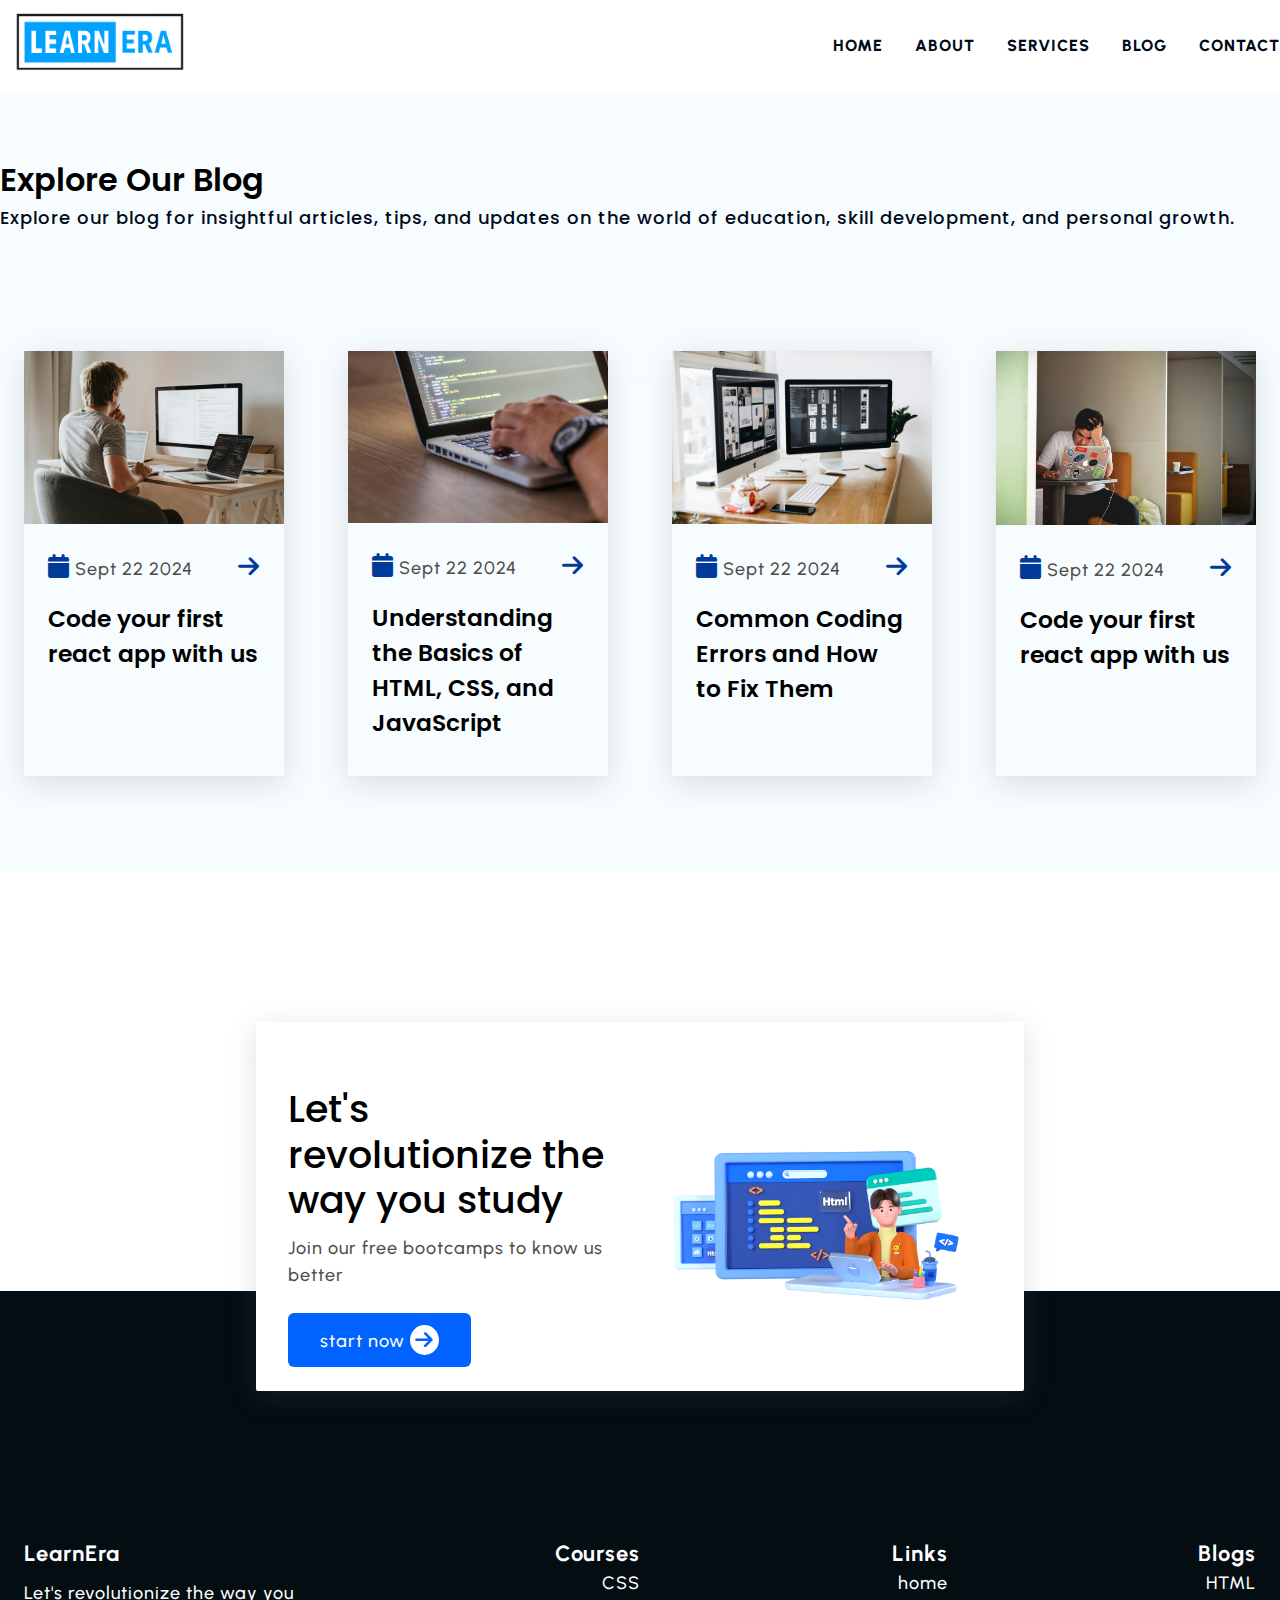
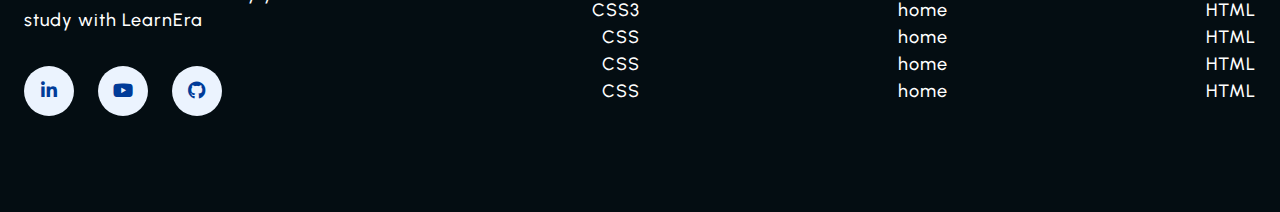
<file: code/html/blog.html>
<!DOCTYPE html>
<html lang="en">
  <head>
    <meta charset="UTF-8" />
    <meta name="viewport" content="width=device-width, initial-scale=1.0" />
    <title>LearnEra</title>
    <link
      rel="stylesheet"
      href="https://cdnjs.cloudflare.com/ajax/libs/font-awesome/6.7.2/css/all.min.css"
      integrity="sha512-Evv84Mr4kqVGRNSgIGL/F/aIDqQb7xQ2vcrdIwxfjThSH8CSR7PBEakCr51Ck+w+/U6swU2Im1vVX0SVk9ABhg=="
      crossorigin="anonymous"
      referrerpolicy="no-referrer"
    />
    <link rel="stylesheet" href="../css/style.css" />
  </head>
  <body>
    <!--====== nav section start ======-->

    <header class="section-navbar">
      <div class="container">
        <div class="navbar-brand">
          <!-- <a href="index.html">Learn Era</a> -->
          <a href="index.html"
            ><img src="../../media/learneralogo.png" alt="learneralogo"
          /></a>
        </div>

        <nav class="navbar">
          <ul>
            <li class="nav-item">
              <a href="index.html" class="nav-link">home</a>
            </li>
            <li class="nav-item">
              <a href="about.html" class="nav-link">about </a>
            </li>
            <li class="nav-item">
              <a href="service.html" class="nav-link">services </a>
            </li>
            <li class="nav-item">
              <a href="blog.html" class="nav-link">blog </a>
            </li>
            <li class="nav-item">
              <a href="contact.html" class="nav-link">contact </a>
            </li>
          </ul>
        </nav>
      </div>
    </header>
    <!--====== nav section end ======-->

    <!--====== blog section ======-->
    <div class="section-blog">
      <div class="container">
        <h2 class="section-common-heading">Explore Our Blog</h2>
        <p class="section-common-subheading">
          Explore our blog for insightful articles, tips, and updates on the
          world of education, skill development, and personal growth.
        </p>
      </div>
      <div class="container grid grid-four--cols">
        <div class="blog">
          <figure>
            <img
              src="../../media/ManSitting.jpg"
              alt="Man Sitting in Front of Three Computers"
            />
          </figure>
          <div class="blog-content">
            <div class="blog-date">
              <p><i class="fa-solid fa-calendar"></i> Sept 22 2024</p>
              <p><i class="fa-solid fa-arrow-right"></i></p>
            </div>
            <div class="section-common--title">
              <h3>Code your first react app with us</h3>
            </div>
          </div>
        </div>
        <div class="blog">
          <figure>
            <img
              src="../../media/Person-Encoding.jpg"
              alt="encoding in laptop"
            />
          </figure>
          <div class="blog-content">
            <div class="blog-date">
              <p><i class="fa-solid fa-calendar"></i> Sept 22 2024</p>
              <p><i class="fa-solid fa-arrow-right"></i></p>
            </div>
            <div class="section-common--title">
              <h3>Understanding the Basics of HTML, CSS, and JavaScript</h3>
            </div>
          </div>
        </div>
        <div class="blog">
          <figure>
            <img
              src="../../media/responsiveweb.jpg"
              alt="Two Imac's With Keyboard and Phones on Desk"
            />
          </figure>
          <div class="blog-content">
            <div class="blog-date">
              <p><i class="fa-solid fa-calendar"></i> Sept 22 2024</p>
              <p><i class="fa-solid fa-arrow-right"></i></p>
            </div>
            <div class="section-common--title">
              <h3>Common Coding Errors and How to Fix Them</h3>
            </div>
          </div>
        </div>
        <div class="blog">
          <figure>
            <img
              src="../../media/usinglaptop.jpg"
              alt="Man in White Shirt Using Macbook Pro"
            />
          </figure>
          <div class="blog-content">
            <div class="blog-date">
              <p><i class="fa-solid fa-calendar"></i> Sept 22 2024</p>
              <p><i class="fa-solid fa-arrow-right"></i></p>
            </div>
            <div class="section-common--title">
              <h3>Code your first react app with us</h3>
            </div>
          </div>
        </div>
      </div>
    </div>

    <!--====== blog section end ======-->

    <!--====== home contact section ======-->

    <div class="section-contact--homepage" id="section-contact-homepage">
      <div class="container grid grid-two--cols">
        <div class="contact-content">
          <h2 class="contact-title">Let's revolutionize the way you study</h2>
          <p>Join our free bootcamps to know us better</p>
          <div class="btn">
            <a href="contact.html">
              start now <i class="fa-solid fa-arrow-right"></i
            ></a>
          </div>
        </div>
        <div class="contact-image">
          <img src="../../media/main.png" alt="a guy doing coding" />
        </div>
      </div>
    </div>
    <!--====== home contact section end ======-->

    <!--====== footer section ======-->
    <footer>
      <div class="container grid grid-four--cols">
        <div class="footer-1--div">
          <div class="logo-brand">
            <a href="" class="footer-subheading">LearnEra</a>
          </div>
          <p>Let's revolutionize the way you study with LearnEra</p>

          <div class="social-footer--icons">
            <a
              href="https://www.linkedin.com/in/uday-singh-01b15a321/"
              target="_blank"
            >
              <i class="fa-brands fa-linkedin-in"></i>
            </a>
            <a href="https://www.youtube.com/@UdaySingh-v7v" target="_blank">
              <i class="fa-brands fa-youtube"></i>
            </a>
            <a href="https://github.com/udaysingh07707" target="_blank">
              <i class="fa-brands fa-github"></i>
            </a>
          </div>
        </div>
        <div class="fotter-2--div">
          <p class="footer-subheading">Courses</p>
          <ul>
            <li><a href="indx.html">CSS</a></li>
            <li><a href="indx.html">CSS3</a></li>
            <li><a href="indx.html">CSS</a></li>
            <li><a href="indx.html">CSS</a></li>
            <li><a href="indx.html">CSS</a></li>
          </ul>
        </div>
        <div class="fotter-3--div">
          <p class="footer-subheading">Links</p>
          <ul>
            <li><a href="indx.html">home</a></li>
            <li><a href="indx.html">home</a></li>
            <li><a href="indx.html">home</a></li>
            <li><a href="indx.html">home</a></li>
            <li><a href="indx.html">home</a></li>
          </ul>
        </div>
        <div class="fotter-4--div">
          <p class="footer-subheading">Blogs</p>
          <ul>
            <li><a href="index.html">HTML</a></li>
            <li><a href="index.html">HTML</a></li>
            <li><a href="index.html">HTML</a></li>
            <li><a href="index.html">HTML</a></li>
            <li><a href="index.html">HTML</a></li>
          </ul>
        </div>
      </div>
    </footer>
    <!--====== footer section end ======-->
  </body>
</html>
</file>
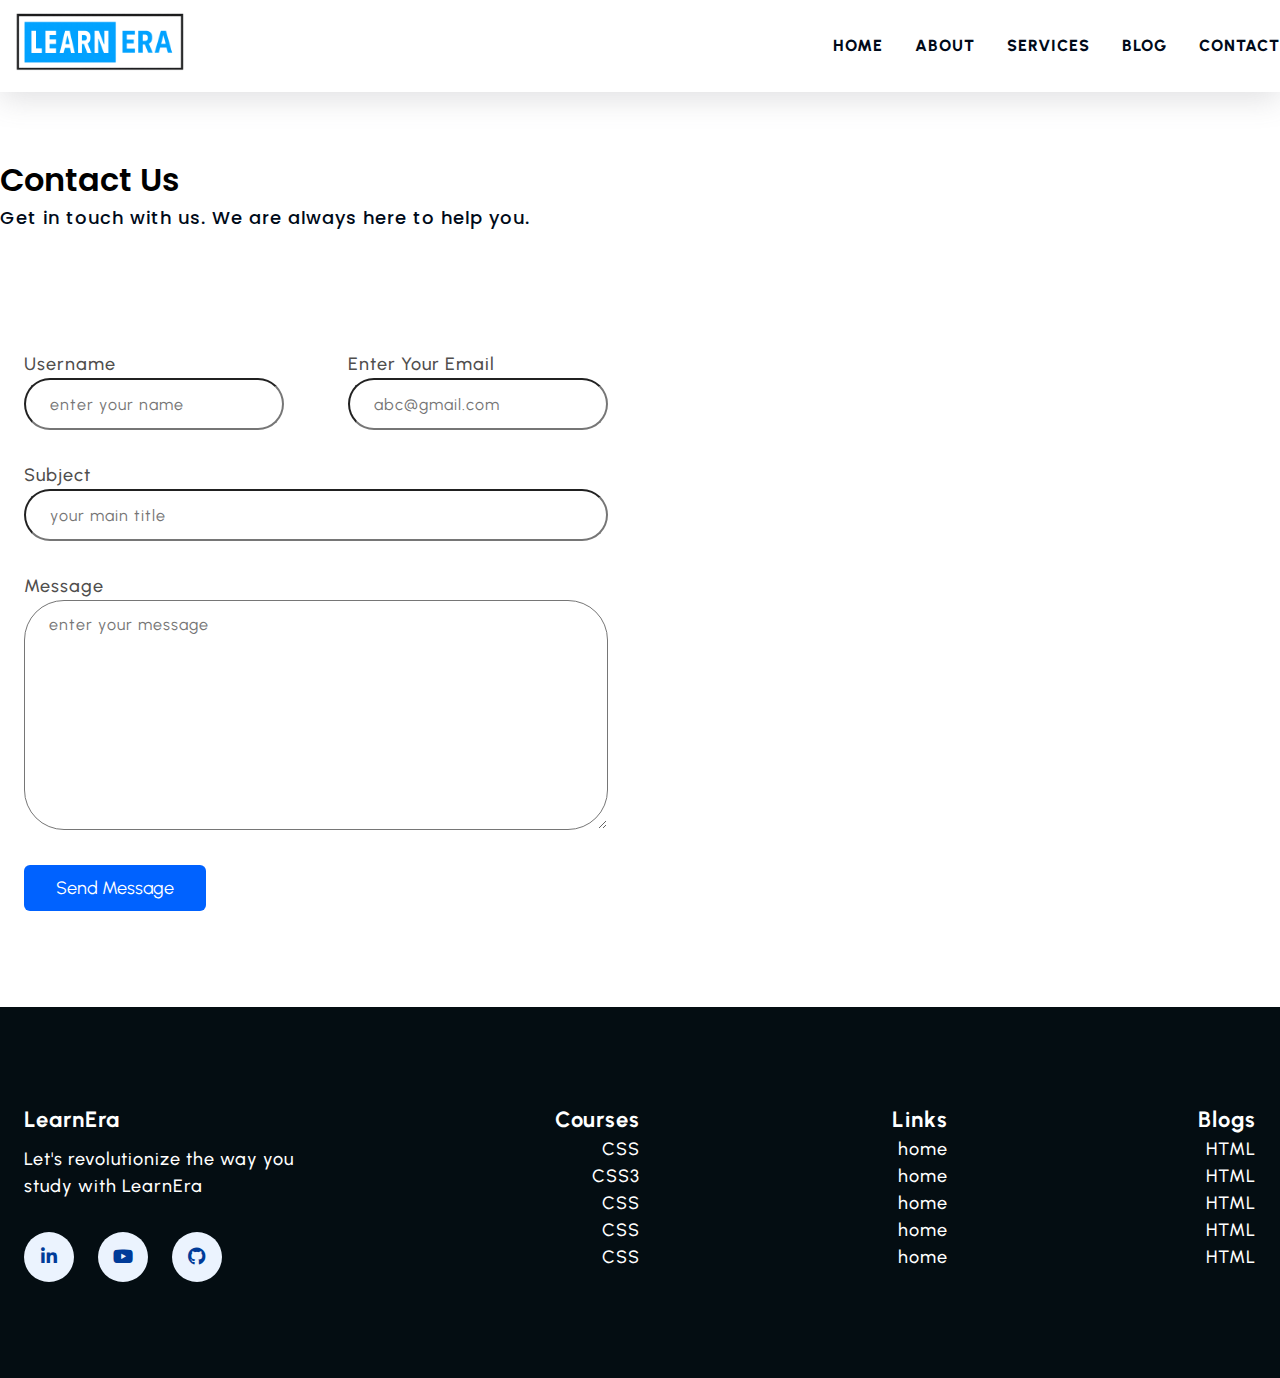
<file: code/html/contact.html>
<!DOCTYPE html>
<html lang="en">
  <head>
    <meta charset="UTF-8" />
    <meta name="viewport" content="width=device-width, initial-scale=1.0" />
    <title>LearnEra</title>
    <link
      rel="stylesheet"
      href="https://cdnjs.cloudflare.com/ajax/libs/font-awesome/6.7.2/css/all.min.css"
      integrity="sha512-Evv84Mr4kqVGRNSgIGL/F/aIDqQb7xQ2vcrdIwxfjThSH8CSR7PBEakCr51Ck+w+/U6swU2Im1vVX0SVk9ABhg=="
      crossorigin="anonymous"
      referrerpolicy="no-referrer"
    />
    <link rel="stylesheet" href="../css/style.css" />
    <style>
      footer {
        padding-top: 0;
      }
    </style>
  </head>
  <body>
    <!--====== nav section start ======-->

    <header class="section-navbar">
      <div class="container">
        <div class="navbar-brand">
          <!-- <a href="index.html">Learn Era</a> -->
          <a href="index.html"
            ><img src="../../media/learneralogo.png" alt="learneralogo"
          /></a>
        </div>

        <nav class="navbar">
          <ul>
            <li class="nav-item">
              <a href="index.html" class="nav-link">home</a>
            </li>
            <li class="nav-item">
              <a href="about.html" class="nav-link">about </a>
            </li>
            <li class="nav-item">
              <a href="service.html" class="nav-link">services </a>
            </li>
            <li class="nav-item">
              <a href="blog.html" class="nav-link">blog </a>
            </li>
            <li class="nav-item">
              <a href="contact.html" class="nav-link">contact </a>
            </li>
          </ul>
        </nav>
      </div>
    </header>
    <!--====== nav section end ======-->

    <!--====== contact section ======-->

    <div class="section-contact">
      <div class="container">
        <h2 class="section-common-heading">Contact Us</h2>
        <p class="section-common-subheading">
          Get in touch with us. We are always here to help you.
        </p>
      </div>
      <div class="container grid grid-two--cols">
        <div class="contact-content">
          <form action="">
            <div class="grid grid-two--cols mb-3">
              <div>
                <label for="username">username</label>
                <input
                  type="text"
                  id="username"
                  required
                  autocomplete="off"
                  placeholder="enter your name"
                  name="username"
                />
              </div>
              <div>
                <label for="email"> enter your email</label>
                <input
                  type="email"
                  name="email"
                  id="email"
                  required
                  autocomplete="off"
                  placeholder="abc@gmail.com"
                  name="emial"
                />
              </div>
            </div>
            <div class="mb-3">
              <label for="subject">subject</label>
              <input
                type="text"
                name="subject"
                id="subject"
                required
                autocomplete="off"
                placeholder="your main title"
              />
            </div>
            <div class="mb-3">
              <label for="message">message</label>
              <textarea
                name="message"
                id="message"
                placeholder="enter your message"
                cols="30"
                rows="10"
              ></textarea>
            </div>
            <div>
              <button type="submit" class="btn btn-submit">send message</button>
            </div>
          </form>
        </div>
        <div class="contact-map">
          <iframe
            src="https://www.google.com/maps/embed?pb=!1m18!1m12!1m3!1d32874.147335189984!2d75.72589416599702!3d31.250248101657455!2m3!1f0!2f0!3f0!3m2!1i1024!2i768!4f13.1!3m3!1m2!1s0x391a5f5e9c489cf3%3A0x4049a5409d53c300!2sLovely%20Professional%20University!5e0!3m2!1sen!2sin!4v1752482893111!5m2!1sen!2sin"
            width="100%"
            height="500px"
            style="border: 0"
            allowfullscreen=""
            loading="lazy"
            referrerpolicy="no-referrer-when-downgrade"
          ></iframe>
        </div>
      </div>
    </div>
    <!--====== contact section end ======-->

    <!--====== footer section ======-->
    <footer>
      <div class="container grid grid-four--cols">
        <div class="footer-1--div">
          <div class="logo-brand">
            <a href="" class="footer-subheading">LearnEra</a>
          </div>
          <p>Let's revolutionize the way you study with LearnEra</p>

          <div class="social-footer--icons">
            <a
              href="https://www.linkedin.com/in/uday-singh-01b15a321/"
              target="_blank"
            >
              <i class="fa-brands fa-linkedin-in"></i>
            </a>
            <a href="https://www.youtube.com/@UdaySingh-v7v" target="_blank">
              <i class="fa-brands fa-youtube"></i>
            </a>
            <a href="https://github.com/udaysingh07707" target="_blank">
              <i class="fa-brands fa-github"></i>
            </a>
          </div>
        </div>
        <div class="fotter-2--div">
          <p class="footer-subheading">Courses</p>
          <ul>
            <li><a href="indx.html">CSS</a></li>
            <li><a href="indx.html">CSS3</a></li>
            <li><a href="indx.html">CSS</a></li>
            <li><a href="indx.html">CSS</a></li>
            <li><a href="indx.html">CSS</a></li>
          </ul>
        </div>
        <div class="fotter-3--div">
          <p class="footer-subheading">Links</p>
          <ul>
            <li><a href="indx.html">home</a></li>
            <li><a href="indx.html">home</a></li>
            <li><a href="indx.html">home</a></li>
            <li><a href="indx.html">home</a></li>
            <li><a href="indx.html">home</a></li>
          </ul>
        </div>
        <div class="fotter-4--div">
          <p class="footer-subheading">Blogs</p>
          <ul>
            <li><a href="index.html">HTML</a></li>
            <li><a href="index.html">HTML</a></li>
            <li><a href="index.html">HTML</a></li>
            <li><a href="index.html">HTML</a></li>
            <li><a href="index.html">HTML</a></li>
          </ul>
        </div>
      </div>
    </footer>
    <!--====== footer section end ======-->
  </body>
</html>
</file>
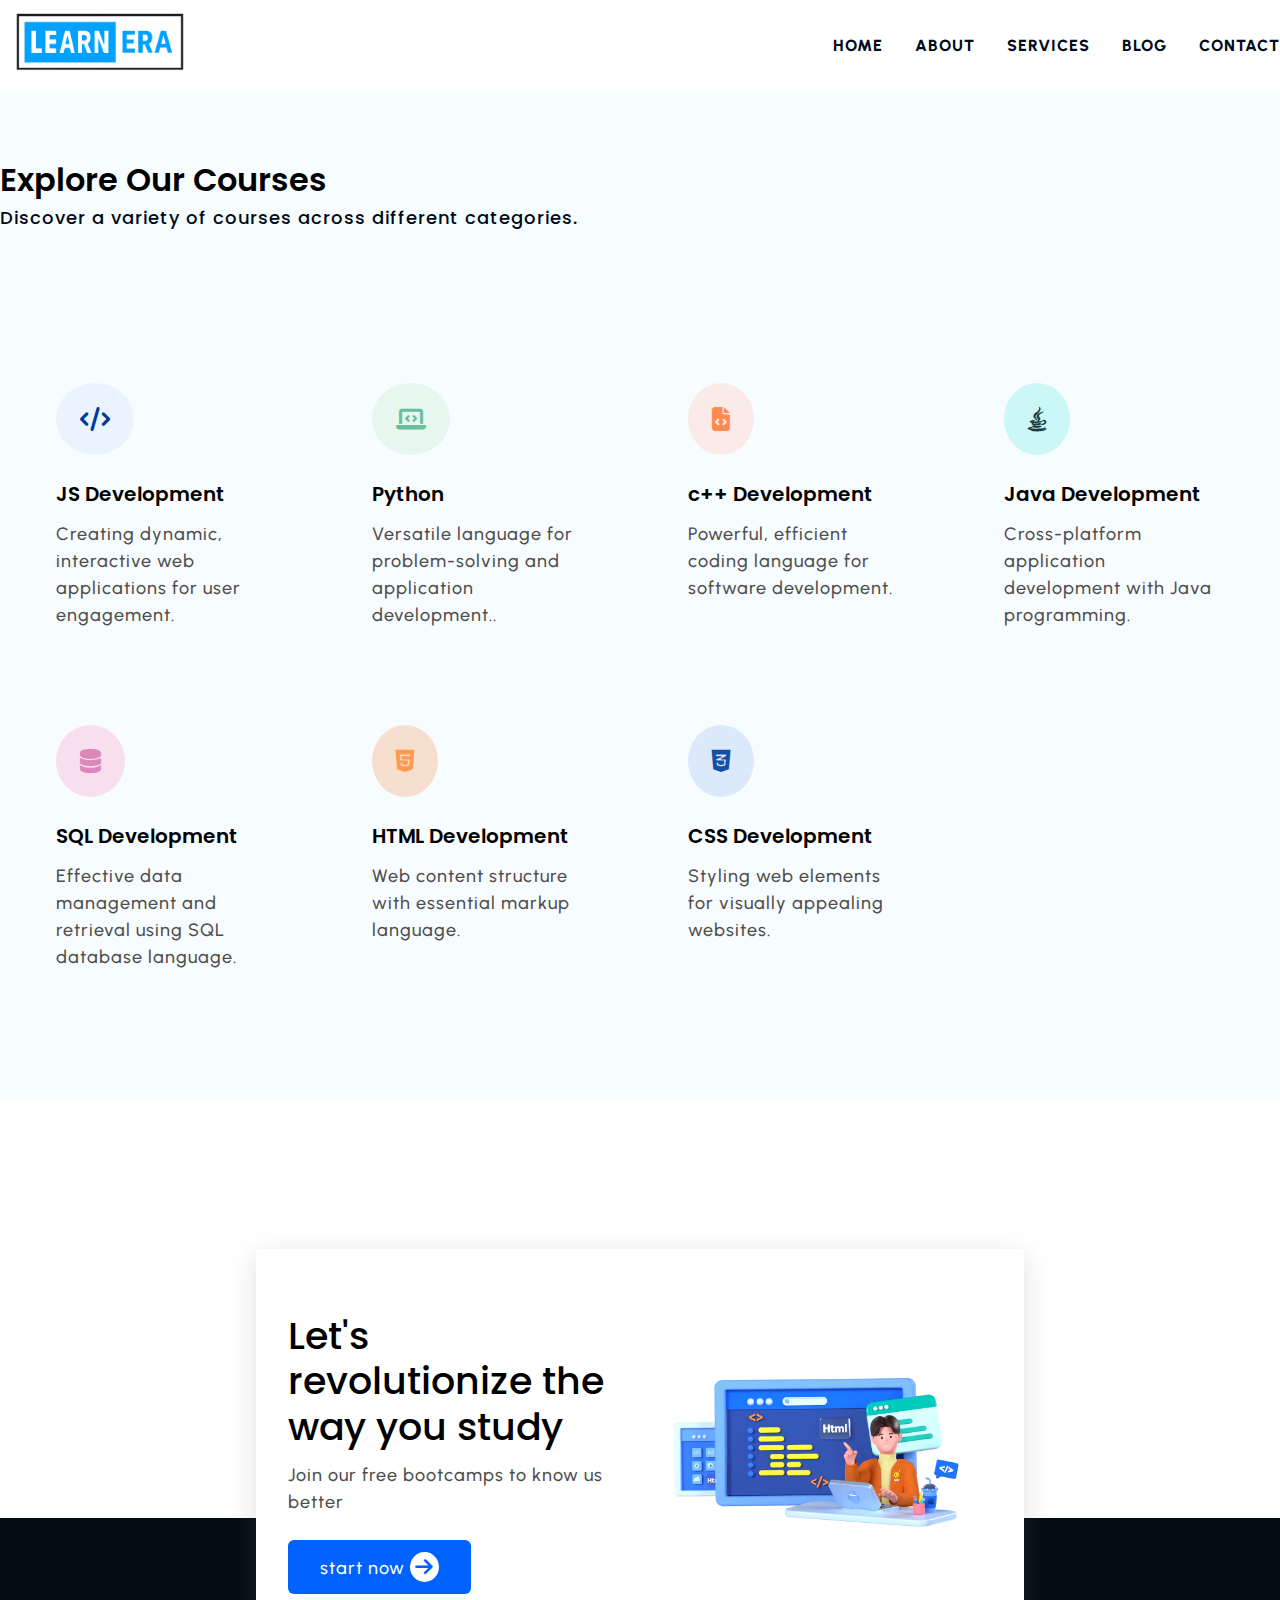
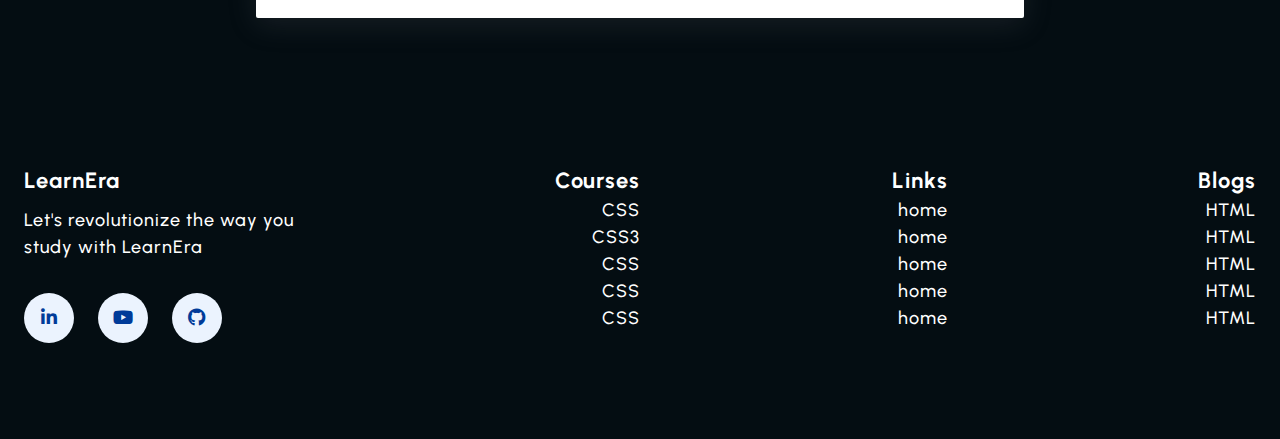
<file: code/html/service.html>
<!DOCTYPE html>
<html lang="en">
  <head>
    <meta charset="UTF-8" />
    <meta name="viewport" content="width=device-width, initial-scale=1.0" />
    <title>LearnEra</title>
    <link
      rel="stylesheet"
      href="https://cdnjs.cloudflare.com/ajax/libs/font-awesome/6.7.2/css/all.min.css"
      integrity="sha512-Evv84Mr4kqVGRNSgIGL/F/aIDqQb7xQ2vcrdIwxfjThSH8CSR7PBEakCr51Ck+w+/U6swU2Im1vVX0SVk9ABhg=="
      crossorigin="anonymous"
      referrerpolicy="no-referrer"
    />
    <link rel="stylesheet" href="../css/style.css" />
  </head>
  <body>
    <!--====== nav section start ======-->

    <header class="section-navbar">
      <div class="container">
        <div class="navbar-brand">
          <!-- <a href="index.html">Learn Era</a> -->
          <a href="index.html"
            ><img src="../../media/learneralogo.png" alt="learneralogo"
          /></a>
        </div>

        <nav class="navbar">
          <ul>
            <li class="nav-item">
              <a href="index.html" class="nav-link">home</a>
            </li>
            <li class="nav-item">
              <a href="about.html" class="nav-link">about </a>
            </li>
            <li class="nav-item">
              <a href="service.html" class="nav-link">services </a>
            </li>
            <li class="nav-item">
              <a href="blog.html" class="nav-link">blog </a>
            </li>
            <li class="nav-item">
              <a href="contact.html" class="nav-link">contact </a>
            </li>
          </ul>
        </nav>
      </div>
    </header>
    <!--====== nav section end ======-->

    <!--====== course section ======-->

    <section class="section-course">
      <div class="container">
        <h2 class="section-common-heading">Explore Our Courses</h2>
        <p class="section-common-subheading">
          Discover a variety of courses across different categories.
        </p>
      </div>
      <div class="container grid grid-four--cols">
        <div class="course-div">
          <div class="icon">
            <i class="fa-solid fa-code"></i>
          </div>
          <h3 class="section-common--title">JS Development</h3>
          <p>
            Creating dynamic, interactive web applications for user engagement.
          </p>
        </div>
        <div class="course-div">
          <div class="icon">
            <i class="fa-solid fa-laptop-code fa-solid"></i>
          </div>
          <h3 class="section-common--title">Python</h3>
          <p>
            Versatile language for problem-solving and application development..
          </p>
        </div>
        <div class="course-div">
          <div class="icon">
            <i class="fa-solid fa-file-code"></i>
          </div>
          <h3 class="section-common--title">c++ Development</h3>
          <p>Powerful, efficient coding language for software development.</p>
        </div>
        <div class="course-div">
          <div class="icon">
            <i class="fa-brands fa-java fa-solid"></i>
          </div>
          <h3 class="section-common--title">Java Development</h3>
          <p>Cross-platform application development with Java programming.</p>
        </div>
        <div class="course-div">
          <div class="icon">
            <i class="fa-solid fa-database"></i>
          </div>
          <h3 class="section-common--title">SQL Development</h3>
          <p>
            Effective data management and retrieval using SQL database language.
          </p>
        </div>
        <div class="course-div">
          <div class="icon">
            <i class="fa-brands fa-html5 fa-solid"></i>
          </div>
          <h3 class="section-common--title">HTML Development</h3>
          <p>Web content structure with essential markup language.</p>
        </div>
        <div class="course-div">
          <div class="icon">
            <i class="fa-brands fa-css3-alt fa-solid"></i>
          </div>
          <h3 class="section-common--title">CSS Development</h3>
          <p>Styling web elements for visually appealing websites.</p>
        </div>
      </div>
    </section>

    <!--====== course section end ======-->

    <!--====== home contact section ======-->

    <div class="section-contact--homepage" id="section-contact-homepage">
      <div class="container grid grid-two--cols">
        <div class="contact-content">
          <h2 class="contact-title">Let's revolutionize the way you study</h2>
          <p>Join our free bootcamps to know us better</p>
          <div class="btn">
            <a href="contact.html">
              start now <i class="fa-solid fa-arrow-right"></i
            ></a>
          </div>
        </div>
        <div class="contact-image">
          <img src="../../media/main.png" alt="a guy doing coding" />
        </div>
      </div>
    </div>
    <!--====== home contact section end ======-->

    <!--====== footer section ======-->
    <footer>
      <div class="container grid grid-four--cols">
        <div class="footer-1--div">
          <div class="logo-brand">
            <a href="" class="footer-subheading">LearnEra</a>
          </div>
          <p>Let's revolutionize the way you study with LearnEra</p>

          <div class="social-footer--icons">
            <a
              href="https://www.linkedin.com/in/uday-singh-01b15a321/"
              target="_blank"
            >
              <i class="fa-brands fa-linkedin-in"></i>
            </a>
            <a href="https://www.youtube.com/@UdaySingh-v7v" target="_blank">
              <i class="fa-brands fa-youtube"></i>
            </a>
            <a href="https://github.com/udaysingh07707" target="_blank">
              <i class="fa-brands fa-github"></i>
            </a>
          </div>
        </div>
        <div class="fotter-2--div">
          <p class="footer-subheading">Courses</p>
          <ul>
            <li><a href="indx.html">CSS</a></li>
            <li><a href="indx.html">CSS3</a></li>
            <li><a href="indx.html">CSS</a></li>
            <li><a href="indx.html">CSS</a></li>
            <li><a href="indx.html">CSS</a></li>
          </ul>
        </div>
        <div class="fotter-3--div">
          <p class="footer-subheading">Links</p>
          <ul>
            <li><a href="indx.html">home</a></li>
            <li><a href="indx.html">home</a></li>
            <li><a href="indx.html">home</a></li>
            <li><a href="indx.html">home</a></li>
            <li><a href="indx.html">home</a></li>
          </ul>
        </div>
        <div class="fotter-4--div">
          <p class="footer-subheading">Blogs</p>
          <ul>
            <li><a href="index.html">HTML</a></li>
            <li><a href="index.html">HTML</a></li>
            <li><a href="index.html">HTML</a></li>
            <li><a href="index.html">HTML</a></li>
            <li><a href="index.html">HTML</a></li>
          </ul>
        </div>
      </div>
    </footer>
    <!--====== footer section end ======-->
  </body>
</html>
</file>
<file: css/style.css>
/*======================
 *    basic rule
 *========================**/
* {
  margin: 0;
  padding: 0;
  box-sizing: border-box;
  font-family: "Urbanist", sans-serif;
  scroll-behavior: smooth;
}
html {
  font-size: 62.5%;
  /* 1rem = 10px */
}
h1,
h2,
h3,
h4,
h5,
h6 {
  font-family: "Poppins", sans-serif;
}

p,
li,
a,
label {
  font-family: "Urbanist", sans-serif;
  font-size: 1.8rem;
  letter-spacing: 0.1rem;
  font-weight: 500;
  color: var(--para-color);
  line-height: 1.5;
}
a {
  text-decoration: none;
}
li {
  list-style-type: none;
}
/*======================
 *    theme
 *========================**/

:root {
  --main-color: #0062ff;
  --supporting-color: #ebf3fe;
  --font-color: #424242;
  --bg-color: #f7fcff;
  --heading-color: #000a19;
  --para-color: #504e4d;
  --hero-color: #003b99;
  --white-color: #fff;
  --btn-hover-bg-color: #003b99;
  --btn-box-shadow: rgba(100, 100, 111, 0.2) 0px 7px 29px 0px;
  --footer-bg-color: #040d12;
}

/*======================
 *    layout
 *========================**/
.container {
  max-width: 142rem;
  margin: 0 auto;
  padding: 9.6rem 2.4rem;
}
.grid {
  display: grid;
}
.grid-two--cols {
  grid-template-columns: repeat(2, 1fr);
}
.grid-three--cols {
  grid-template-columns: repeat(3, 1fr);
}
.grid-four--cols {
  grid-template-columns: repeat(4, 1fr);
}

/*======================
 *    module/reusable
 *========================**/

.btn {
  background-color: var(--main-color);
  color: var(--white-color);
  padding: 1.2rem 3.2rem;
  font-family: "Urbanist", sans-serif;
  border-radius: 0.6rem;

  -webkit-border-radius: 0.6rem;
  -moz-border-radius: 0.6rem;
  -ms-border-radius: 0.6rem;
  -o-border-radius: 0.6rem;
  display: inline-block;
}

.section-common-heading {
  font-size: 3.2rem;
  font-weight: 600;
  text-transform: capitalize;
  font-family: "poppins", sans-serif;
}
.section-common-subheading {
  color: var(--heading-color);
  font-family: "poppins", sans-serif;
}
.section-common--title {
  font-size: 2rem;
  font-weight: 600;
  margin: 2.4rem 0 1.2rem 0;
}

.fa-solid {
  font-size: 2.4rem;
  background-color: var(--supporting-color);
  padding: 2.4rem;
  border-radius: 50%;
  -webkit-border-radius: 50%;
  -moz-border-radius: 50%;
  -ms-border-radius: 50%;
  -o-border-radius: 50%;
  color: var(--hero-color);
}
.section-why--choose .container:first-child,
.section-blog .container:first-child,
.section-course .container:first-child,
.section-contact--homepage .container:first-child,
.section-about .container:first-child,
.section-contact .container:first-child {
  padding: 6.4rem 2.4rem 2.4rem 2.4rem;
}

/*======================
 *    states
 *========================**/
.btn:hover {
  background-color: var(--btn-hover-bg-color);
  cursor: pointer;
  box-shadow: var(--btn-box-shadow);
}

/*======= navbar sectiion =======*/
.logo-box {
  border: 0.4rem solid black;
  padding: 0.3rem 0.5rem;
}
.text-highlight,
.text {
  display: inline-block;
  font-size: 2.5rem;
  font-weight: 600;
}
.text-highlight {
  color: var(--white-color);
  padding: 0 0.8rem;
}
.text {
  color: rgb(61, 187, 255);
  padding: 0 0.1rem;
  font-weight: 800;
}
.text-highlight {
  background-color: rgb(61, 187, 255);
}
.section-navbar {
  width: 100%;
  box-shadow: rgba(100, 100, 111, 0.2) 0px 7px 29px 0px;
}
.section-navbar .container {
  display: flex;
  justify-content: space-between;
  align-items: center;
  padding: 1.8rem 2.4rem;
  height: auto;
}

.section-navbar .navbar ul {
  display: flex;
  gap: 3.2rem;
}
.section-navbar .navbar ul li a {
  text-transform: uppercase;
  font-weight: 800;
  color: var(--heading-color);
  display: inline-block;
  font-size: 1.6rem;
  position: relative;
}
.section-navbar .navbar ul li a::after {
  content: "";
  position: absolute;
  border-bottom: 0.2rem solid var(--main-color);
  bottom: -0.3rem;
  left: 0;
  width: 0;
  transition: all 0.3s linear;
  -webkit-transition: all 0.3s linear;
  -moz-transition: all 0.3s linear;
  -ms-transition: all 0.3s linear;
  -o-transition: all 0.3s linear;
}
.section-navbar .navbar ul li a:hover::after {
  width: 100%;
}

.section-navbar .container .navbar-brand img {
  width: 20rem;
  aspect-ratio: 1;
}
/*======= END OF navbar =======*/

/*======= hero section =======*/

main {
  position: relative;
  background-image: linear-gradient(
    to top right,
    #3d86fa,
    #4484fb,
    #679eff,
    #b3d2ff,
    #ebf3fe
  );
}
/* shape divider */
.custom-shape-divider-bottom-1752162874 {
  position: absolute;
  bottom: 0;
  left: 0;
  width: 100%;
  overflow: hidden;
  line-height: 0;
  transform: rotate(180deg);
}

.custom-shape-divider-bottom-1752162874 svg {
  position: relative;
  display: block;
  width: calc(100% + 1.3px);
  height: 12rem;
}

.custom-shape-divider-bottom-1752162874 .shape-fill {
  fill: #ffffff;
}

.section-hero--image img {
  width: 100%;
  height: auto;
  transform: scalex(-1);
  -webkit-transform: scalex(-1);
  -moz-transform: scalex(-1);
  -ms-transform: scalex(-1);
  -o-transform: scalex(-1);
}
.section-hero .grid {
  align-items: center;
  gap: 6.4rem;
}

.section-hero .grid .hero-subheading {
  text-transform: uppercase;
  letter-spacing: 0.4rem;
  font-size: 1.7rem;
  word-spacing: 0.2rem;
  font-weight: 700;
  color: var(--hero-color);
  line-height: 1.5;
}
.section-hero .grid .hero-heading {
  font-size: 5.7rem;
  font-weight: 900;
  font-family: "jost", sans-serif;
  color: var(--hero-color);
}
.section-hero .grid .hero-para {
  color: var(--white-color);
  margin: 2rem 0 4.2rem 0;

  letter-spacing: 1.3;
  word-spacing: 0.3rem;
}
/*======= Hero section End =======*/

/*======= about section =======*/

.section-about .about-div {
  text-align: center;
}
.section-about .grid {
  gap: 6.4rem;
  p {
    text-align: justify;
  }
}

.section-about img {
  width: 15rem;
  background-color: var(--supporting-color);
  border-radius: 50%;
  padding: 2.4rem;
  -webkit-border-radius: 50%;
  -moz-border-radius: 50%;
  -ms-border-radius: 50%;
  -o-border-radius: 50%;
  transition: all 0.3s linear;
  -webkit-transition: all 0.3s linear;
  -moz-transition: all 0.3s linear;
  -ms-transition: all 0.3s linear;
  -o-transition: all 0.3s linear;
}

.section-about img:hover {
  transform: rotate(360deg);
  scale: 1.2;
  -webkit-transform: rotate(360deg);
  -moz-transform: rotate(360deg);
  -ms-transform: rotate(360deg);
  -o-transform: rotate(360deg);
  background-color: var(--btn-hover-bg-color);
}

/*======= course section =======*/
.section-course {
  background-color: var(--bg-color);
}
.section-course .grid {
  gap: 3.2rem;
}
.course-div {
  padding: 3.2rem;
}
.section-course .container1 {
  padding: 6.4rem 2.4rem 2.4rem;
}
.section-course .course-div:hover {
  box-shadow: var(--btn-box-shadow);
}

.course-div:nth-child(2) .icon .fa-solid {
  color: #68bf9b;
  background-color: #e7f6ef;
}

.course-div:nth-child(3) .icon .fa-solid {
  color: #ff8b52;
  background-color: #fbebe8;
}

.course-div:nth-child(4) .icon .fa-solid {
  color: #183d3d;
  background-color: #ccf7f7;
}

.course-div:nth-child(5) .icon .fa-solid {
  color: #d988b9;
  background-color: rgb(247, 223, 238);
}

.course-div:nth-child(6) .icon .fa-solid {
  color: #ff9b50;
  background-color: #f6dfce;
}

.course-div:nth-child(7) .icon .fa-solid {
  color: #1450a3;
  background-color: #dce9fa;
}
/*======= course section end =======*/

/*======= Why choose section =======*/

.text-align--right .why-choose--div {
  display: flex;
  flex-direction: column;
  justify-content: start;
  align-items: end;
  text-align: right;
}

.common-text--highlight {
  width: 6rem;
  aspect-ratio: 1;
  background-color: var(--supporting-color);
  color: var(--main-color);
  display: flex;
  justify-content: center;
  align-items: center;
  border-radius: 50%;
  -webkit-border-radius: 50%;
  -moz-border-radius: 50%;
  -ms-border-radius: 50%;
  -o-border-radius: 50%;
  font-size: 2.4rem;
  font-weight: 700;
}
.choose-center--div img {
  width: 90%;
  height: auto;
}
.section-why--choose .grid {
  gap: 9.6rem;
}
.why-choose--div {
  margin-top: 3.2rem;
}
.choose-center--div,
figure {
  display: flex;
  justify-content: center;
  align-items: center;
}
.choose-center--div figure {
  position: relative;
}
.choose-center--div figure::after,
.choose-center--div figure::before {
  content: "";
  position: absolute;
  top: 50%;
  left: 50%;
  transform: translate(-50%, -50%);
  -webkit-transform: translate(-50%, -50%);
  -moz-transform: translate(-50%, -50%);
  -ms-transform: translate(-50%, -50%);
  -o-transform: translate(-50%, -50%);
  background-color: var(--main-color);
  border-radius: 50%;
  -webkit-border-radius: 50%;
  -moz-border-radius: 50%;
  -ms-border-radius: 50%;
  -o-border-radius: 50%;
  width: 45rem;
  height: 45rem;
  z-index: -1;
}
.choose-center--div figure::before {
  animation: circles 5s linear infinite;
  -webkit-animation: circles 5s linear infinite;
}
@keyframes circles {
  0% {
    background-color: #b3d0ff;
  }
  25% {
    background-color: #80b1ff;
  }
  50% {
    background-color: #4d91ff;
  }
  75% {
    background-color: #99c0ff;
  }
  100% {
    background-color: #3381ff;
  }
}

.choose-center--div figure::after {
  width: 50rem;
  height: 50rem;
  z-index: -2;
  border: 0.5rem solid var(--supporting-color);
  background-color: transparent;
}
/*======= Why choose section end =======*/

/*======= blog section =======*/
.section-blog {
  background-color: var(--bg-color);
}
.section-blog .grid {
  gap: 6.4rem;
}
.section-blog img {
  width: 100%;
  height: auto;
}
.section-blog .section-common--title h3 {
  font-weight: 600;
}
.section-blog .blog-date {
  display: flex;
  justify-content: space-between;
  margin-top: 1.6rem;
  font-size: 1.4rem;
}
.section-blog .blog-date .fa-solid {
  background-color: transparent;
  padding: 0;
}

.section-blog .section-common--title {
  margin-top: 1.8rem;
}
.section-blog .blog {
  box-shadow: var(--btn-box-shadow);
}
.section-blog .blog-content {
  padding: 1.4rem 2.4rem 2.4rem;
}
/*======= blog section end =======*/

/*======= actual content page =======*/
.mb-3 {
  margin-bottom: 3.2rem;
}
label {
  display: block;
  text-transform: capitalize;
}
input,
textarea {
  width: 100%;
  padding: 1.4rem 2.4rem;
  font-size: 1.7rem;
  letter-spacing: 0.1rem;
  border-radius: 4rem;
  -webkit-border-radius: 4rem;
  -moz-border-radius: 4rem;
  -ms-border-radius: 4rem;
  -o-border-radius: 4rem;
}
.contact-content .grid {
  gap: 6.4rem;
}
::placeholder {
  font-size: 1.6rem;
  letter-spacing: 0.1rem;
}

.btn-submit {
  font-size: 1.8rem;
  border: none;
  text-transform: capitalize;
}
.section-contact .grid {
  gap: 6.4rem;
}
input:focus-visible {
  outline: 0.2rem solid var(--heading-color);
}
textarea:focus-visible {
  outline: 0.2rem solid var(--heading-color);
}

/*======= actual content page end =======*/

/*======= contact home section =======*/
.section-contact--homepage {
  width: 60%;
  min-height: 30rem;
  margin: 0 auto;
  box-shadow: var(--btn-box-shadow);
  margin-bottom: 5rem;
  border-radius: 0.2rem;
  -webkit-border-radius: 0.2rem;
  -moz-border-radius: 0.2rem;
  -ms-border-radius: 0.2rem;
  -o-border-radius: 0.2rem;
  padding: 0 3.2rem;
  position: relative;
  bottom: -15rem;
  background-color: var(--white-color);
}
.section-contact--homepage .grid {
  align-items: center;
  gap: 6.4rem;
}
.contact-title {
  font-size: 3.8rem;
  line-height: 1.2;
  font-weight: 500;
}
.section-contact--homepage .btn a {
  color: var(--white-color);
}
.contact-content p {
  margin: 1.2rem 0 2.4rem 0;
}
.section-contact--homepage img {
  width: 90%;
  height: auto;
}
.section-contact--homepage .fa-solid {
  padding: 0;
  background-color: var(--white-color);
  color: var(--main-color);
  font-size: 2rem;
  padding: 0.5rem;
}

/*======= contact home section end =======*/

/*======= footer section =======*/
footer {
  background-color: var(--footer-bg-color);
  padding-top: 15rem;
}
footer li{
  margin-top: .5rem;
}
footer * {
  color: var(--white-color);
}
footer .grid {
  text-align: right;
}
.footer-1--div {
  text-align: left;
}
.footer-subheading {
  font-size: 2.2rem;
  font-weight: 700;
}
.footer-1--div p {
  margin: 1rem 0 3.2rem 0;
}
.footer-1--div .social-footer--icons {
  display: flex;
  gap: 2.4rem;
}
.footer-1--div .fa-brands {
  width: 5rem;
  aspect-ratio: 1;
  background-color: var(--supporting-color);
  border-radius: 50%;
  -webkit-border-radius: 50%;
  -moz-border-radius: 50%;
  -ms-border-radius: 50%;
  -o-border-radius: 50%;
  color: var(--btn-hover-bg-color);
  display: flex;
  justify-content: center;
  align-items: center;
  transition: all 0.3s linear;
  -webkit-transition: all 0.3s linear;
  -moz-transition: all 0.3s linear;
  -ms-transition: all 0.3s linear;
  -o-transition: all 0.3s linear;
}
.footer-1--div .fa-brands:hover {
  transform: rotate(360deg);
  background-color: var(--btn-hover-bg-color);
  color: var(--supporting-color);
  -webkit-transform: rotate(360deg);
  -moz-transform: rotate(360deg);
  -ms-transform: rotate(360deg);
  -o-transform: rotate(360deg);
}
footer ul li a:hover {
  color: var(--hero-color);
}
/*======= footer section end =======*/

/*======= scroll bar section =======*/
::-webkit-scrollbar {
  width: 1rem;
}

/* Track */
::-webkit-scrollbar-track {
  background: var(--supporting-color);
}

/* Handle */
::-webkit-scrollbar-thumb {
  background: var(--main-color);
  border-radius: 50px;
}

/* Handle on hover */
::-webkit-scrollbar-thumb:hover {
  background: var(--heading-color);
}
/*======= scroll bar section end =======*/

/*======= media queries =======*/
@media (width <= 1400px) {
  html {
    font-size: 56.25%;
  }
  .section-hero img {
    width: 90%;
  }
}

@media (width <= 1220px) {
  html {
    font-size: 54%;
  }
  :is(
      .section-about,
      .section-blog,
      .section-course,
      .section-contact--homepage,
      .section-why--choose
    )
    .grid {
    gap: 6.4rem;
  }
}
@media (width <= 1100px) {
  :is(.section-course, .section-blog) .grid-four--cols {
    grid-template-columns: repeat(auto-fit, minmax(250px, 1fr));
  }
  .section-why--choose {
    .choose-center--div {
      grid-column: 1/2;
      grid-row: 1/2;
      figure::before {
        width: 0;
        height: 0;
        padding: 0;
        background-color: transparent;
      }
      figure::after {
        width: 0;
        height: 0;
        padding: 0;
        background-color: transparent;
      }
    }
  }
}

@media (width <= 998px) {
  .section-hero {
    padding-bottom: 5rem;
    height: auto;
    .grid-two--cols {
      grid-template-columns: 1fr;
      .section-hero--content {
        order: 2;
      }
      .section-hero--image {
        order: 1;
        img {
          width: 50%;
        }
      }
    }
  }
  .section-about .about-div {
    text-align: start;
  }
  footer .grid-four--cols {
    grid-template-columns: repeat(auto-fit, minmax(100px, 1fr));
    text-align: left;
    .footer-1--div {
      grid-column: 1/-1;
      grid-row: 2/3;
      align-self: end;
      margin-top: 6.4rem;
    }
  }
}

@media (width <= 768px) {
  .grid-two--cols,
  .grid-three--cols {
    grid-template-columns: 1fr;
  }
  .section-navbar .container {
    display: flex;
    flex-direction: column;
    .navbar ul {
      gap: 2.4rem;
    }
    .logo-box {
      margin-bottom: 2.4rem;
    }
  }
  .section-why--choose {
    .grid {
      gap: 0;
    }
    img {
      width: 44%;
    }
    .why-choose--div {
      align-items: start;
      text-align: left;
    }
  }
  .section-hero .grid .hero-heading {
    font-size: 3.8rem;
  }
  .section-contact--homepage .btn {
    display: block;
    text-align: center;
  }

  .contact-title {
    font-size: 2.4rem;
  }
  :is(.section-contact--homepage) .container:first-child {
    padding: 6.4rem 0rem 2.4rem 0rem;
  }
  .section-contact .contact-content .grid {
    gap: 3.2rem;
  }
}

/*======= media queries end=======*/
</file>
<file: code/css/style.css>
@import url("https://fonts.googleapis.com/css2?family=Jost:ital,wght@0,100..900;1,100..900&family=Poppins:ital,wght@0,100;0,200;0,300;0,400;0,500;0,600;0,700;0,800;0,900;1,100;1,200;1,300;1,400;1,500;1,600;1,700;1,800;1,900&family=Quicksand:wght@300..700&family=Urbanist:ital,wght@0,100..900;1,100..900&display=swap");

/* comment shortcut //header-md //end-md */

/*======================
 *    basic rule
 *========================**/
* {
  margin: 0;
  padding: 0;
  box-sizing: border-box;
  font-family: "Urbanist", sans-serif;
}
html {
  font-size: 62.5%;
  /* 1rem = 10px */
}
h1,
h2,
h3,
h4,
h5,
h6 {
  font-family: "Poppins", sans-serif;
}

p,
li,
a,
label {
  font-family: "Urbanist", sans-serif;
  font-size: 1.8rem;
  letter-spacing: 0.1rem;
  font-weight: 500;
  color: var(--para-color);
  line-height: 1.5;
}
a {
  text-decoration: none;
}
li {
  list-style-type: none;
}
/*======================
 *    theme
 *========================**/

:root {
  --main-color: #0062ff;
  --supporting-color: #ebf3fe;
  --font-color: #424242;
  --bg-color: #f7fcff;
  --heading-color: #000a19;
  --para-color: #504e4d;
  --hero-color: #003b99;
  --white-color: #fff;
  --btn-hover-bg-color: #003b99;
  --btn-box-shadow: rgba(100, 100, 111, 0.2) 0px 7px 29px 0px;
  --footer-bg-color: #040d12;
}

/*======================
 *    layout
 *========================**/
.container {
  max-width: 142rem;
  margin: 0 auto;
  padding: 9.6rem 2.4rem;
}
.grid {
  display: grid;
}
.grid-two--cols {
  grid-template-columns: repeat(2, 1fr);
}
.grid-three--cols {
  grid-template-columns: repeat(3, 1fr);
}
.grid-four--cols {
  grid-template-columns: repeat(4, 1fr);
}

/*======================
 *    module/reusable
 *========================**/

.btn {
  background-color: var(--main-color);
  color: var(--white-color);
  padding: 1.2rem 3.2rem;
  font-family: "Urbanist", sans-serif;
  border-radius: 0.6rem;

  -webkit-border-radius: 0.6rem;
  -moz-border-radius: 0.6rem;
  -ms-border-radius: 0.6rem;
  -o-border-radius: 0.6rem;
  display: inline-block;
}

.section-common-heading {
  font-size: 3.2rem;
  font-weight: 600;
  text-transform: capitalize;
  font-family: "poppins", sans-serif;
}
.section-common-subheading {
  color: var(--heading-color);
  font-family: "poppins", sans-serif;
}
.section-common--title {
  font-size: 2rem;
  font-weight: 600;
  margin: 2.4rem 0 1.2rem 0;
}

.fa-solid {
  font-size: 2.4rem;
  background-color: var(--supporting-color);
  padding: 2.4rem;
  border-radius: 50%;
  -webkit-border-radius: 50%;
  -moz-border-radius: 50%;
  -ms-border-radius: 50%;
  -o-border-radius: 50%;
  color: var(--hero-color);
}
.section-why--choose .container:first-child,
.section-blog .container:first-child,
.section-course .container:first-child,
.section-contact--homepage .container:first-child,
.section-about .container:first-child,
.section-contact .container:first-child {
  padding: 6.4rem 0 2.4rem 0;
}

/*======================
 *    states
 *========================**/
.btn:hover {
  background-color: var(--btn-hover-bg-color);
  cursor: pointer;
  box-shadow: var(--btn-box-shadow);
}

/*======= navbar sectiion =======*/

.section-navbar {
  width: 100%;
  box-shadow: rgba(100, 100, 111, 0.2) 0px 7px 29px 0px;
}
.section-navbar .container {
  display: flex;
  justify-content: space-between;
  align-items: center;
  padding: 0;
  height: 9.18rem;
}

.section-navbar .navbar ul {
  display: flex;
  gap: 3.2rem;
}
.section-navbar .navbar ul li a {
  text-transform: uppercase;
  font-weight: 800;
  color: var(--heading-color);
  display: inline-block;
  font-size: 1.6rem;
  position: relative;
}
.section-navbar .navbar ul li a::after {
  content: "";
  position: absolute;
  border-bottom: 0.2rem solid var(--main-color);
  bottom: -0.3rem;
  left: 0;
  width: 0;
  transition: all 0.3s linear;
  -webkit-transition: all 0.3s linear;
  -moz-transition: all 0.3s linear;
  -ms-transition: all 0.3s linear;
  -o-transition: all 0.3s linear;
}
.section-navbar .navbar ul li a:hover::after {
  width: 100%;
}

.section-navbar .container .navbar-brand img {
  width: 20rem;
  aspect-ratio: 1;
}
/*======= END OF navbar =======*/

/*======= hero section =======*/

main {
  position: relative;
  background-image: linear-gradient(
    to top right,
    #3d86fa,
    #4484fb,
    #679eff,
    #b3d2ff,
    #ebf3fe
  );
}
/* shape divider */
.custom-shape-divider-bottom-1752162874 {
  position: absolute;
  bottom: 0;
  left: 0;
  width: 100%;
  overflow: hidden;
  line-height: 0;
  transform: rotate(180deg);
}

.custom-shape-divider-bottom-1752162874 svg {
  position: relative;
  display: block;
  width: calc(100% + 1.3px);
  height: 112px;
}

.custom-shape-divider-bottom-1752162874 .shape-fill {
  fill: #ffffff;
}

.section-hero--image img {
  width: 100%;
  height: auto;
  transform: scalex(-1);
  -webkit-transform: scalex(-1);
  -moz-transform: scalex(-1);
  -ms-transform: scalex(-1);
  -o-transform: scalex(-1);
}
.section-hero .grid {
  align-items: center;
  gap: 6.4rem;
}

.section-hero .grid .hero-subheading {
  text-transform: uppercase;
  letter-spacing: 0.4rem;
  font-size: 1.7rem;
  word-spacing: 0.2rem;
  font-weight: 700;
  color: var(--hero-color);
  line-height: 1.5;
}
.section-hero .grid .hero-heading {
  font-size: 5.7rem;
  font-weight: 900;
  font-family: "jost", sans-serif;
  color: var(--hero-color);
}
.section-hero .grid .hero-para {
  color: var(--white-color);
  margin: 2rem 0 4.2rem 0;

  letter-spacing: 1.3;
  word-spacing: 0.3rem;
}
/*======= Hero section End =======*/

/*======= about section =======*/

.section-about .about-div {
  text-align: center;
}
.section-about .grid {
  gap: 6.4rem;
  p {
    text-align: justify;
  }
}

.section-about img {
  width: 15rem;
  background-color: var(--supporting-color);
  border-radius: 50%;
  padding: 2.4rem;
  -webkit-border-radius: 50%;
  -moz-border-radius: 50%;
  -ms-border-radius: 50%;
  -o-border-radius: 50%;
  transition: all 0.3s linear;
  -webkit-transition: all 0.3s linear;
  -moz-transition: all 0.3s linear;
  -ms-transition: all 0.3s linear;
  -o-transition: all 0.3s linear;
}

.section-about img:hover {
  transform: rotate(360deg);
  scale: 1.2;
  -webkit-transform: rotate(360deg);
  -moz-transform: rotate(360deg);
  -ms-transform: rotate(360deg);
  -o-transform: rotate(360deg);
  background-color: var(--btn-hover-bg-color);
}

/*======= course section =======*/
.section-course {
  background-color: var(--bg-color);
}
.section-course .grid {
  gap: 3.2rem;
}
.course-div {
  padding: 3.2rem;
}
.section-course .container1 {
  padding: 6.4rem 2.4rem 2.4rem;
}
.section-course .course-div:hover {
  box-shadow: var(--btn-box-shadow);
}

.course-div:nth-child(2) .icon .fa-solid {
  color: #68bf9b;
  background-color: #e7f6ef;
}

.course-div:nth-child(3) .icon .fa-solid {
  color: #ff8b52;
  background-color: #fbebe8;
}

.course-div:nth-child(4) .icon .fa-solid {
  color: #183d3d;
  background-color: #ccf7f7;
}

.course-div:nth-child(5) .icon .fa-solid {
  color: #d988b9;
  background-color: rgb(247, 223, 238);
}

.course-div:nth-child(6) .icon .fa-solid {
  color: #ff9b50;
  background-color: #f6dfce;
}

.course-div:nth-child(7) .icon .fa-solid {
  color: #1450a3;
  background-color: #dce9fa;
}
/*======= course section end =======*/

/*======= Why choose section =======*/

.text-align--right .why-choose--div {
  display: flex;
  flex-direction: column;
  justify-content: start;
  align-items: end;
  text-align: right;
}

.common-text--highlight {
  width: 6rem;
  aspect-ratio: 1;
  background-color: var(--supporting-color);
  color: var(--main-color);
  display: flex;
  justify-content: center;
  align-items: center;
  border-radius: 50%;
  -webkit-border-radius: 50%;
  -moz-border-radius: 50%;
  -ms-border-radius: 50%;
  -o-border-radius: 50%;
  font-size: 2.4rem;
  font-weight: 700;
}
.choose-center--div img {
  width: 90%;
  height: auto;
}
.section-why--choose .grid {
  gap: 9.6rem;
}
.why-choose--div {
  margin-top: 3.2rem;
}
.choose-center--div,
figure {
  display: flex;
  justify-content: center;
  align-items: center;
}
.choose-center--div figure {
  position: relative;
}
.choose-center--div figure::after,
.choose-center--div figure::before {
  content: "";
  position: absolute;
  top: 50%;
  left: 50%;
  transform: translate(-50%, -50%);
  -webkit-transform: translate(-50%, -50%);
  -moz-transform: translate(-50%, -50%);
  -ms-transform: translate(-50%, -50%);
  -o-transform: translate(-50%, -50%);
  background-color: var(--main-color);
  border-radius: 50%;
  -webkit-border-radius: 50%;
  -moz-border-radius: 50%;
  -ms-border-radius: 50%;
  -o-border-radius: 50%;
  width: 45rem;
  height: 45rem;
  z-index: -1;
}
.choose-center--div figure::before {
  animation: circles 5s linear infinite;
  -webkit-animation: circles 5s linear infinite;
}
@keyframes circles {
  0% {
    background-color: #b3d0ff;
  }
  25% {
    background-color: #80b1ff;
  }
  50% {
    background-color: #4d91ff;
  }
  75% {
    background-color: #99c0ff;
  }
  100% {
    background-color: #3381ff;
  }
}

.choose-center--div figure::after {
  width: 50rem;
  height: 50rem;
  z-index: -2;
  border: 0.5rem solid var(--supporting-color);
  background-color: transparent;
}
/*======= Why choose section end =======*/

/*======= blog section =======*/
.section-blog {
  background-color: var(--bg-color);
}
.section-blog .grid {
  gap: 6.4rem;
}
.section-blog .blog {
  transition: scale 0.3s linear;
  -webkit-transition: all 0.3s linear;
  -moz-transition: all 0.3s linear;
  -ms-transition: all 0.3s linear;
  -o-transition: all 0.3s linear;
}
.section-blog .blog:hover {
  scale: 1.1;
}
.section-blog img {
  width: 100%;
  height: auto;
}
.section-blog .section-common--title h3 {
  font-weight: 600;
}
.section-blog .blog-date {
  display: flex;
  justify-content: space-between;
  margin-top: 1.6rem;
  font-size: 1.4rem;
}
.section-blog .blog-date .fa-solid {
  background-color: transparent;
  padding: 0;
}

.section-blog .section-common--title {
  margin-top: 1.8rem;
}
.section-blog .blog {
  box-shadow: var(--btn-box-shadow);
}
.section-blog .blog-content {
  padding: 1.4rem 2.4rem 2.4rem;
}
/*======= blog section end =======*/

/*======= actual content page =======*/
.mb-3 {
  margin-bottom: 3.2rem;
}
label {
  display: block;
  text-transform: capitalize;
}
input,
textarea {
  width: 100%;
  padding: 1.4rem 2.4rem;
  font-size: 1.7rem;
  letter-spacing: 0.1rem;
  border-radius: 4rem;
  -webkit-border-radius: 4rem;
  -moz-border-radius: 4rem;
  -ms-border-radius: 4rem;
  -o-border-radius: 4rem;
}
.contact-content .grid {
  gap: 6.4rem;
}
::placeholder {
  font-size: 1.6rem;
  letter-spacing: 0.1rem;
}

.btn-submit {
  font-size: 1.8rem;
  border: none;
  text-transform: capitalize;
}
.section-contact .grid {
  gap: 6.4rem;
}
input:focus-visible {
  outline: 0.2rem solid var(--main-color);
}
textarea:focus-visible {
  outline: 0.2rem solid var(--main-color);
}

/*======= actual content page end =======*/

/*======= contact home section =======*/
.section-contact--homepage {
  width: 60%;
  min-height: 30rem;
  margin: 0 auto;
  box-shadow: var(--btn-box-shadow);
  margin-bottom: 5rem;
  border-radius: 0.2rem;
  -webkit-border-radius: 0.2rem;
  -moz-border-radius: 0.2rem;
  -ms-border-radius: 0.2rem;
  -o-border-radius: 0.2rem;
  padding: 0 3.2rem;
  position: relative;
  bottom: -15rem;
  background-color: var(--white-color);
}
.section-contact--homepage .grid {
  align-items: center;
  gap: 6.4rem;
}
.contact-title {
  font-size: 3.8rem;
  line-height: 1.2;
  font-weight: 500;
}
.section-contact--homepage .btn a {
  color: var(--white-color);
}
.contact-content p {
  margin: 1.2rem 0 2.4rem 0;
}
.section-contact--homepage img {
  width: 90%;
  height: auto;
}
.section-contact--homepage .fa-solid {
  padding: 0;
  background-color: var(--white-color);
  color: var(--main-color);
  font-size: 2rem;
  padding: 0.5rem;
}

/*======= contact home section end =======*/

/*======= footer section =======*/
footer {
  background-color: var(--footer-bg-color);
  padding-top: 15rem;
}
footer * {
  color: var(--white-color);
}
footer .grid {
  text-align: right;
}
.footer-1--div {
  text-align: left;
}
.footer-subheading {
  font-size: 2.2rem;
  font-weight: 700;
}
.footer-1--div p {
  margin: 1rem 0 3.2rem 0;
}
.footer-1--div .social-footer--icons {
  display: flex;
  gap: 2.4rem;
}
.footer-1--div .fa-brands {
  width: 5rem;
  aspect-ratio: 1;
  background-color: var(--supporting-color);
  border-radius: 50%;
  -webkit-border-radius: 50%;
  -moz-border-radius: 50%;
  -ms-border-radius: 50%;
  -o-border-radius: 50%;
  color: var(--btn-hover-bg-color);
  display: flex;
  justify-content: center;
  align-items: center;
  transition: all 0.3s linear;
  -webkit-transition: all 0.3s linear;
  -moz-transition: all 0.3s linear;
  -ms-transition: all 0.3s linear;
  -o-transition: all 0.3s linear;
}
.footer-1--div .fa-brands:hover {
  rotate: 360deg;
  background-color: var(--btn-hover-bg-color);
  color: var(--supporting-color);
}
footer ul li a:hover {
  color: var(--hero-color);
}
/*======= footer section end =======*/

/*======= scroll bar section =======*/
::-webkit-scrollbar {
  width: 1rem;
}

/* Track */
::-webkit-scrollbar-track {
  background: var(--supporting-color);
}

/* Handle */
::-webkit-scrollbar-thumb {
  background: var(--main-color);
  border-radius: 50px;
}

/* Handle on hover */
::-webkit-scrollbar-thumb:hover {
  background: var(--heading-color);
}
/*======= scroll bar section end =======*/
</file>
